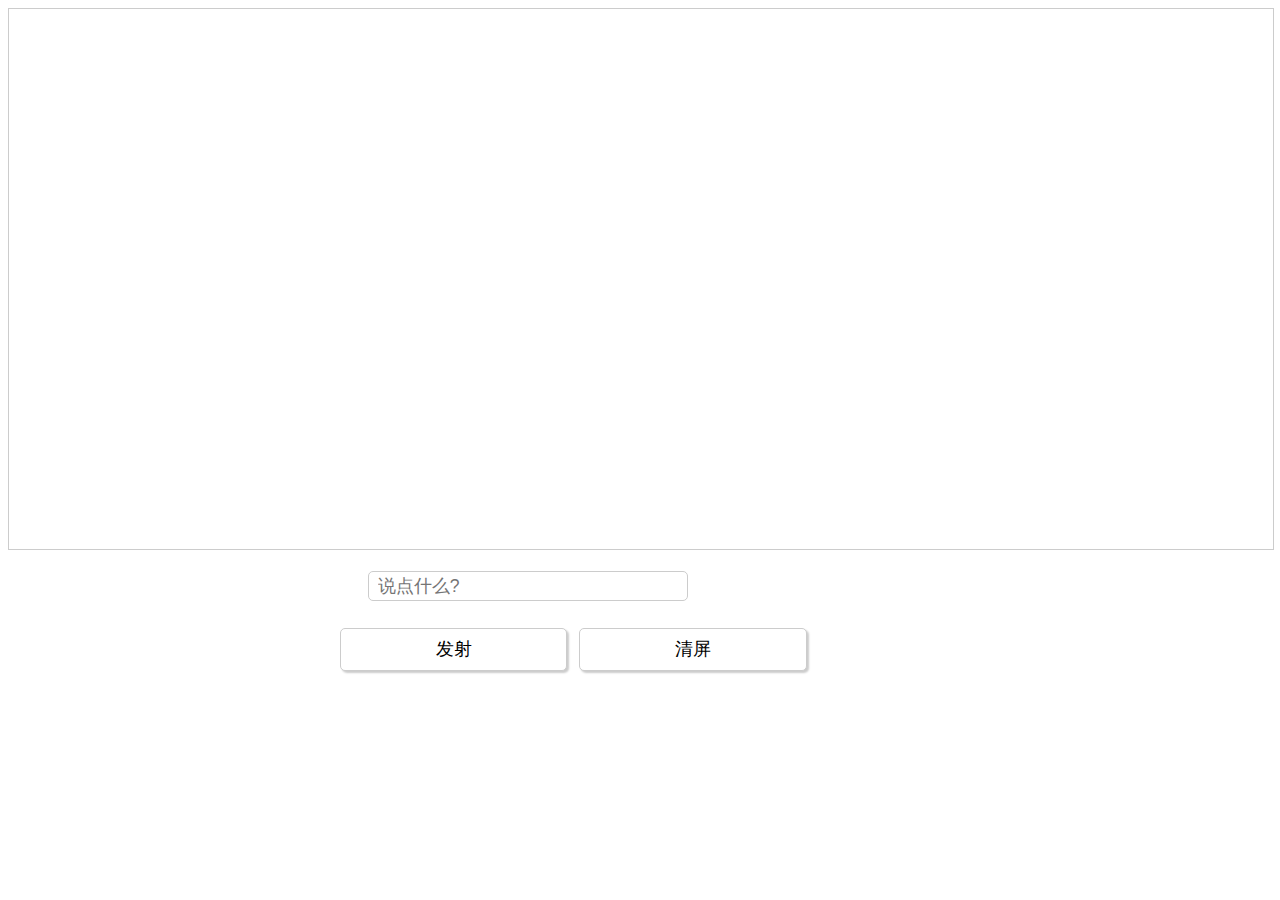
<file: 网站作品/index.html>
﻿<!DOCTYPE html>
<html lang="en">
<head>
<meta charset="UTF-8">
<meta name="viewport" content="width=device-width, initial-scale=1.0">
<meta http-equiv="X-UA-Compatible" content="ie=edge">
<title></title>

<script src='js/wilddog.js'></script>
<script src='js/jquery-1.11.2.min.js'></script>
<script src="js/danmu.js"></script>

<link rel="stylesheet" href="css/barrage.css" />

</head>
<body>

<div id="showWords">
</div>
<div id="input-text">
	<input id="word" placeholder="说点什么?" type="text" style="width:300px;height:90%;margin-left:360px;" />
</div>
<div id="btn">
	<div id="actions" style="margin-left:330px;height:100%;width:100%">
		<button id="addWords" style="float:left;height:90%;width:18%;">发射</button>
		<button id="removeAll" style="float:left;height:90%;width:18%;margin-left:10px;">清屏</button>
	</div>
</div>

<div style="text-align:center;">
</div>
</body>
</html>
</file>
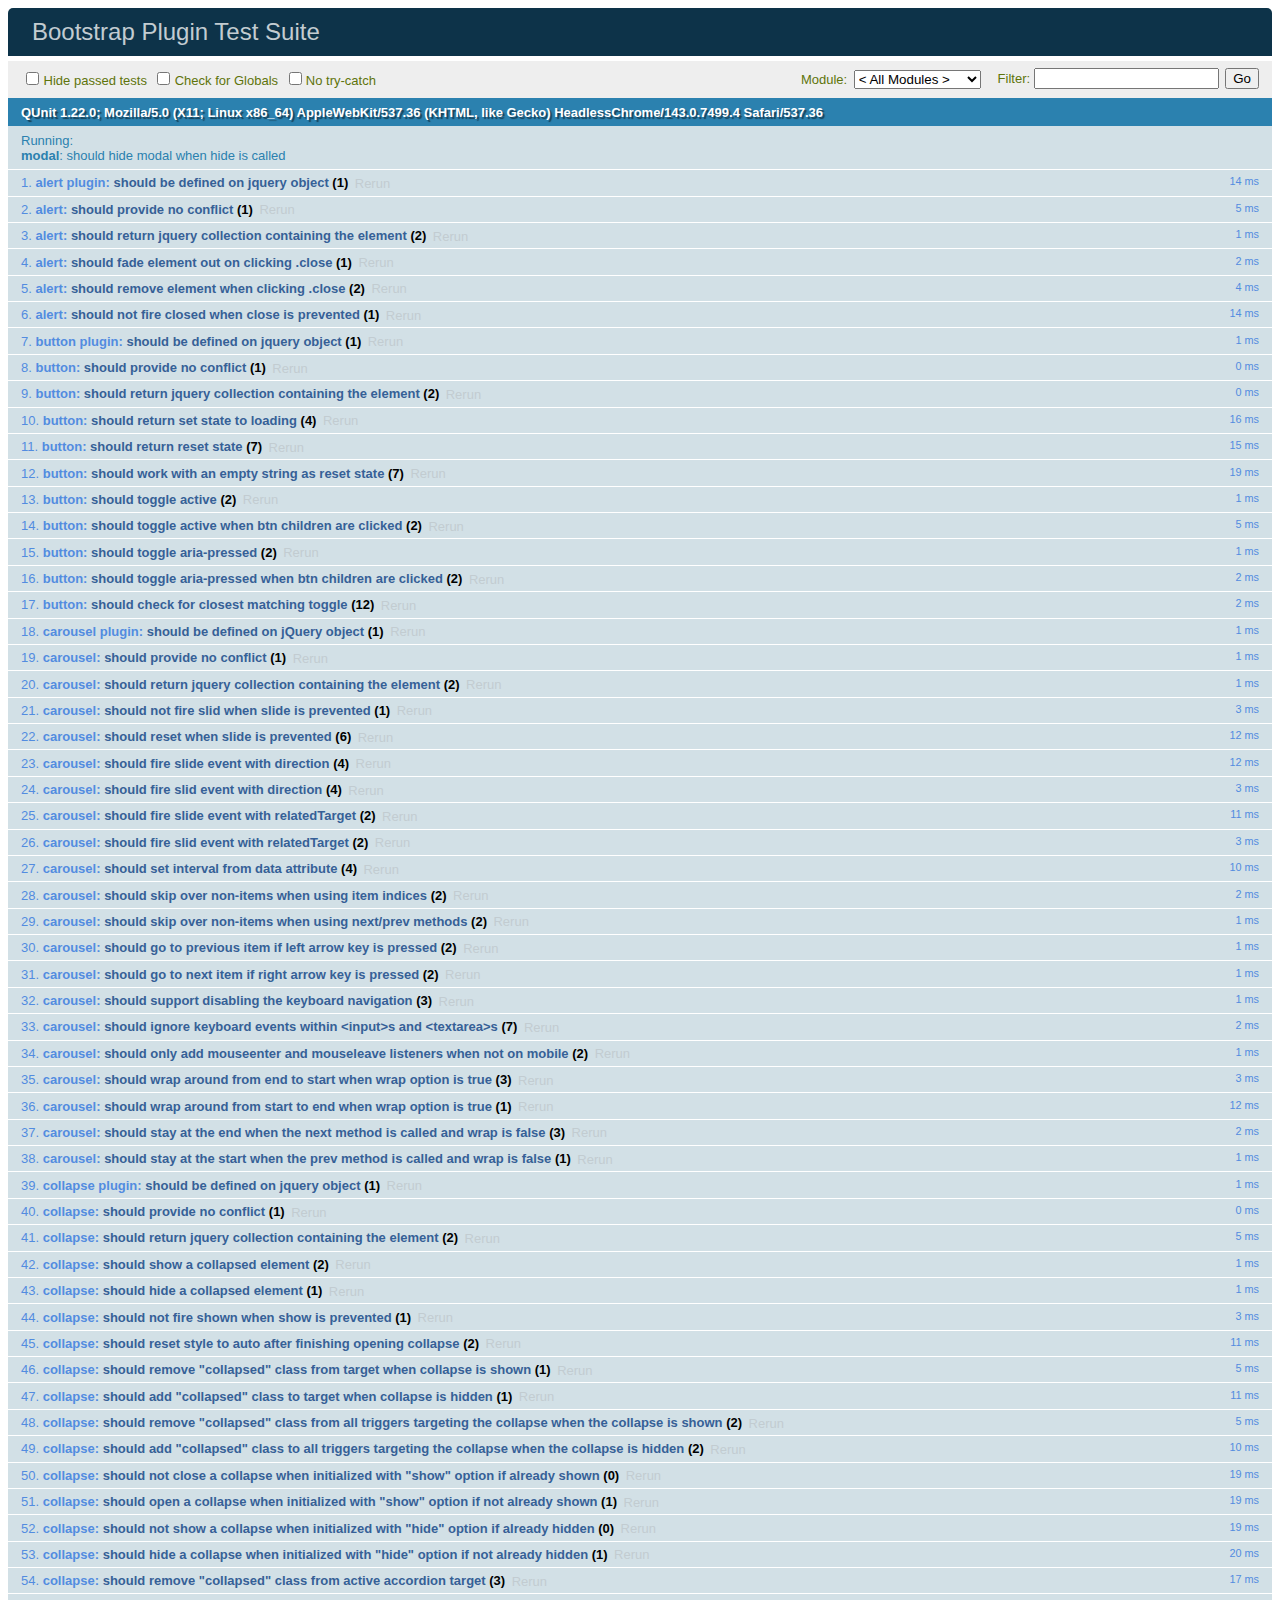
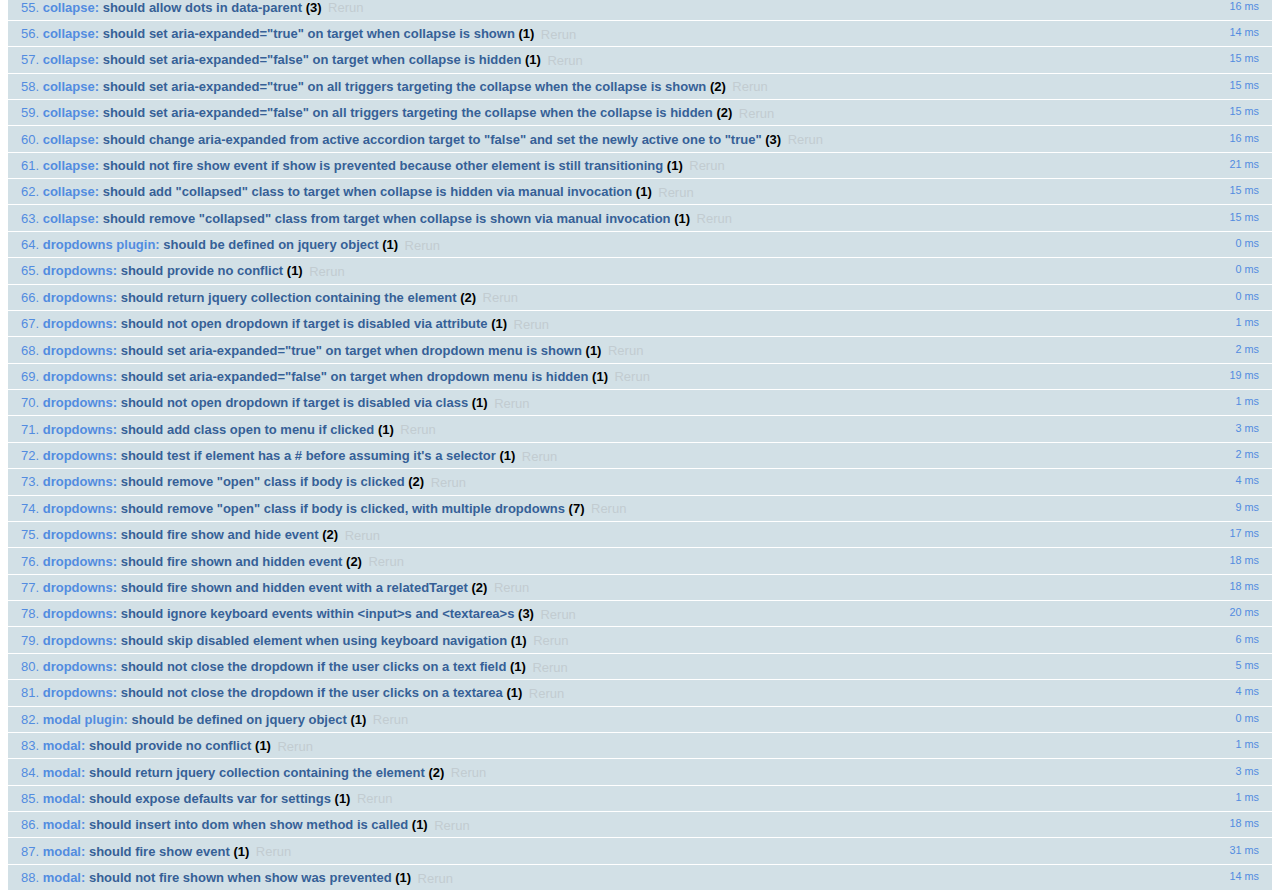
<file: 网站建设期末作品/bootstrap-3.3.7/js/tests/index.html>
<!DOCTYPE html>
<html>
  <head>
    <meta charset="utf-8">
    <title>Bootstrap Plugin Test Suite</title>
    <meta name="viewport" content="width=device-width, initial-scale=1">

    <!-- jQuery -->
    <script src="vendor/jquery.min.js"></script>
    <script>
      // Disable jQuery event aliases to ensure we don't accidentally use any of them
      (function () {
        var eventAliases = [
          'blur',
          'focus',
          'focusin',
          'focusout',
          'load',
          'resize',
          'scroll',
          'unload',
          'click',
          'dblclick',
          'mousedown',
          'mouseup',
          'mousemove',
          'mouseover',
          'mouseout',
          'mouseenter',
          'mouseleave',
          'change',
          'select',
          'submit',
          'keydown',
          'keypress',
          'keyup',
          'error',
          'contextmenu',
          'hover',
          'bind',
          'unbind',
          'delegate',
          'undelegate'
        ]
        for (var i = 0; i < eventAliases.length; i++) {
          var eventAlias = eventAliases[i]
          $.fn[eventAlias] = function () {
            throw new Error('Using the ".' + eventAlias + '()" method is not allowed, so that Bootstrap can be compatible with custom jQuery builds which exclude the "event aliases" module that defines said method. See https://github.com/twbs/bootstrap/blob/master/CONTRIBUTING.md#js')
          }
        }
      })()
    </script>

    <!-- QUnit -->
    <link rel="stylesheet" href="vendor/qunit.css" media="screen">
    <script src="vendor/qunit.js"></script>
    <script>
      // See https://github.com/axemclion/grunt-saucelabs#test-result-details-with-qunit
      var log = []
      // Require assert.expect in each test
      QUnit.config.requireExpects = true
      QUnit.done(function (testResults) {
        var tests = []
        for (var i = 0, len = log.length; i < len; i++) {
          var details = log[i]
          tests.push({
            name: details.name,
            result: details.result,
            expected: details.expected,
            actual: details.actual,
            source: details.source
          })
        }
        testResults.tests = tests

        window.global_test_results = testResults
      })

      QUnit.testStart(function (testDetails) {
        $(window).scrollTop(0)
        QUnit.log(function (details) {
          if (!details.result) {
            details.name = testDetails.name
            log.push(details)
          }
        })
      })

      // Cleanup
      QUnit.testDone(function () {
        $('#qunit-fixture').empty()
        $('#modal-test, .modal-backdrop').remove()
      })

      // Display fixture on-screen on iOS to avoid false positives
      if (/iPhone|iPad|iPod/.test(navigator.userAgent)) {
        QUnit.begin(function() {
          $('#qunit-fixture').css({ top: 0, left: 0 })
        })

        QUnit.done(function () {
          $('#qunit-fixture').css({ top: '', left: '' })
        })
      }

      // Disable deprecated global QUnit method aliases in preparation for QUnit v2
      (function () {
        var methodNames = [
          'async',
          'asyncTest',
          'deepEqual',
          'equal',
          'expect',
          'module',
          'notDeepEqual',
          'notEqual',
          'notPropEqual',
          'notStrictEqual',
          'ok',
          'propEqual',
          'push',
          'start',
          'stop',
          'strictEqual',
          'test',
          'throws'
        ];
        for (var i = 0; i < methodNames.length; i++) {
          var methodName = methodNames[i];
          window[methodName] = undefined;
        }
      })();
    </script>

    <!-- Plugin sources -->
    <script>$.support.transition = false</script>
    <script src="../../js/alert.js"></script>
    <script src="../../js/button.js"></script>
    <script src="../../js/carousel.js"></script>
    <script src="../../js/collapse.js"></script>
    <script src="../../js/dropdown.js"></script>
    <script src="../../js/modal.js"></script>
    <script src="../../js/scrollspy.js"></script>
    <script src="../../js/tab.js"></script>
    <script src="../../js/tooltip.js"></script>
    <script src="../../js/popover.js"></script>
    <script src="../../js/affix.js"></script>

    <!-- Unit tests -->
    <script src="unit/alert.js"></script>
    <script src="unit/button.js"></script>
    <script src="unit/carousel.js"></script>
    <script src="unit/collapse.js"></script>
    <script src="unit/dropdown.js"></script>
    <script src="unit/modal.js"></script>
    <script src="unit/scrollspy.js"></script>
    <script src="unit/tab.js"></script>
    <script src="unit/tooltip.js"></script>
    <script src="unit/popover.js"></script>
    <script src="unit/affix.js"></script>

  </head>
  <body>
    <div id="qunit-container">
      <div id="qunit"></div>
      <div id="qunit-fixture"></div>
    </div>
  </body>
</html>
</file>
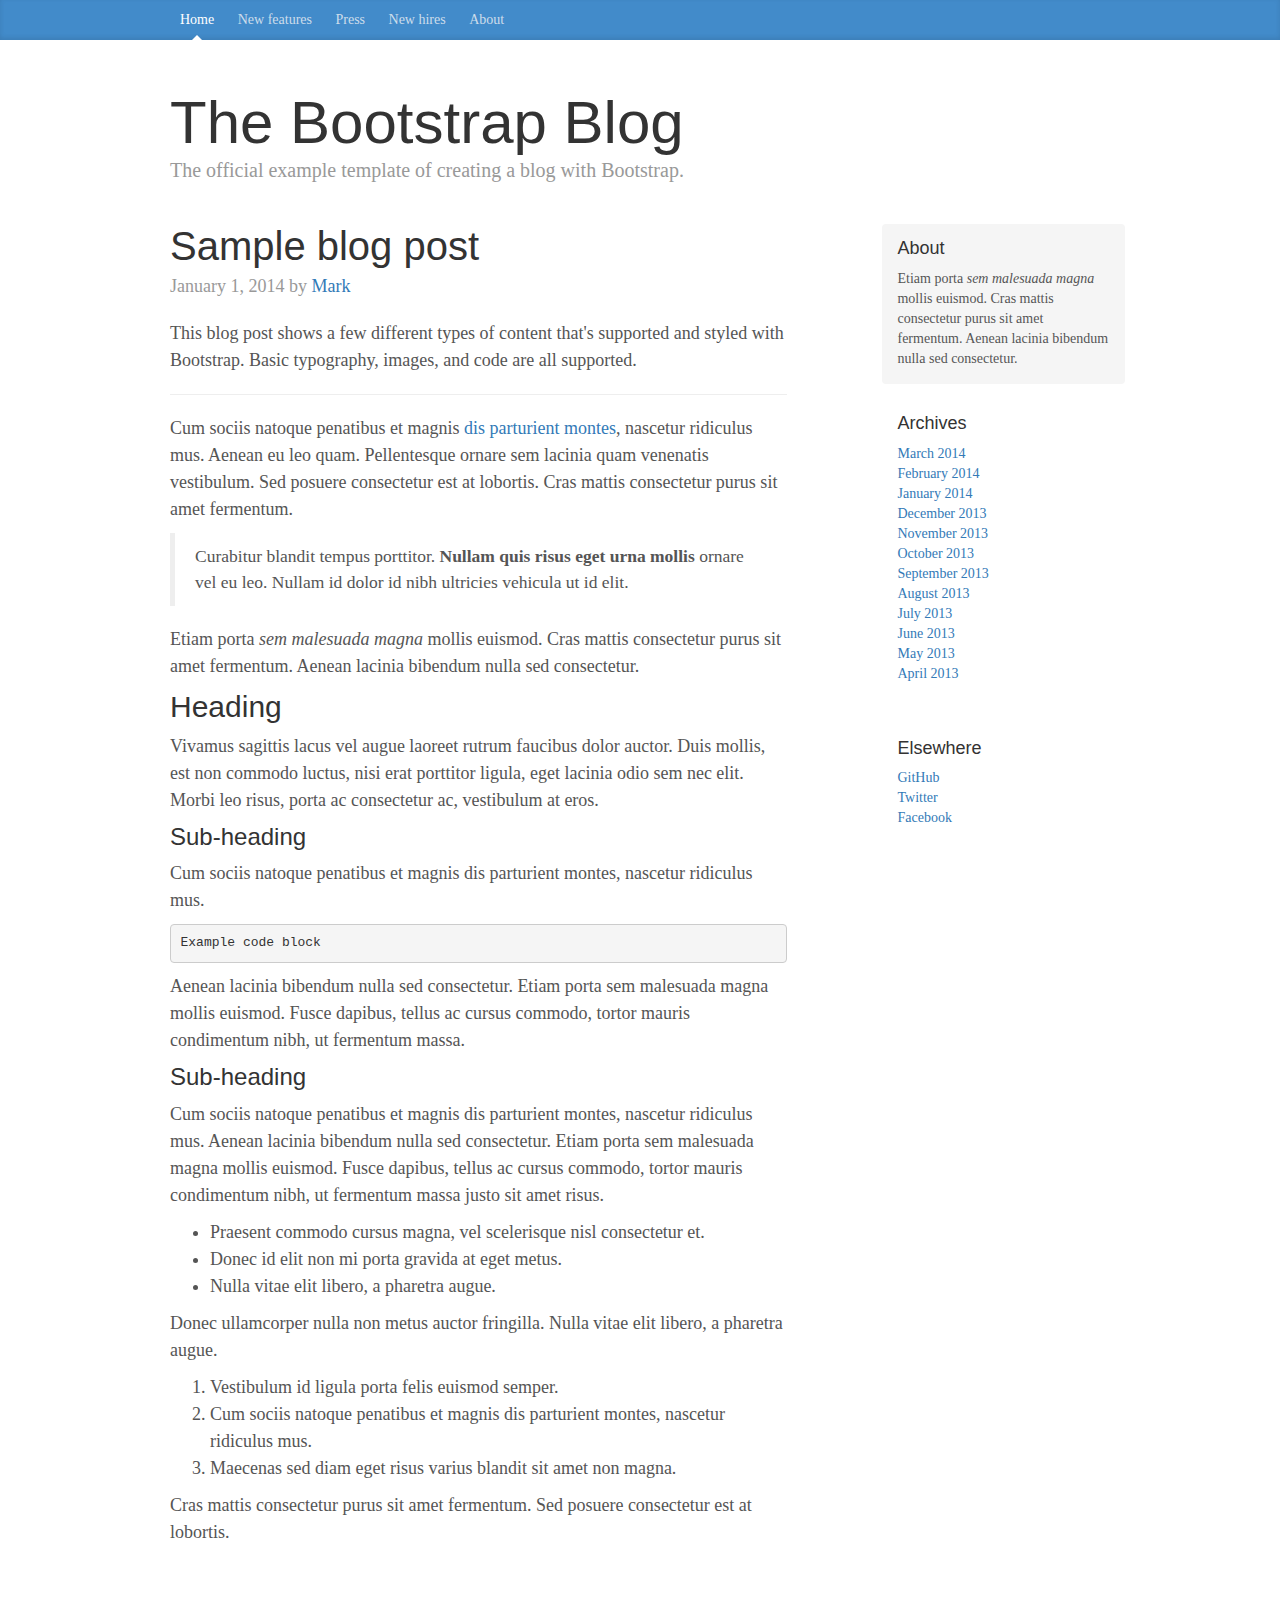
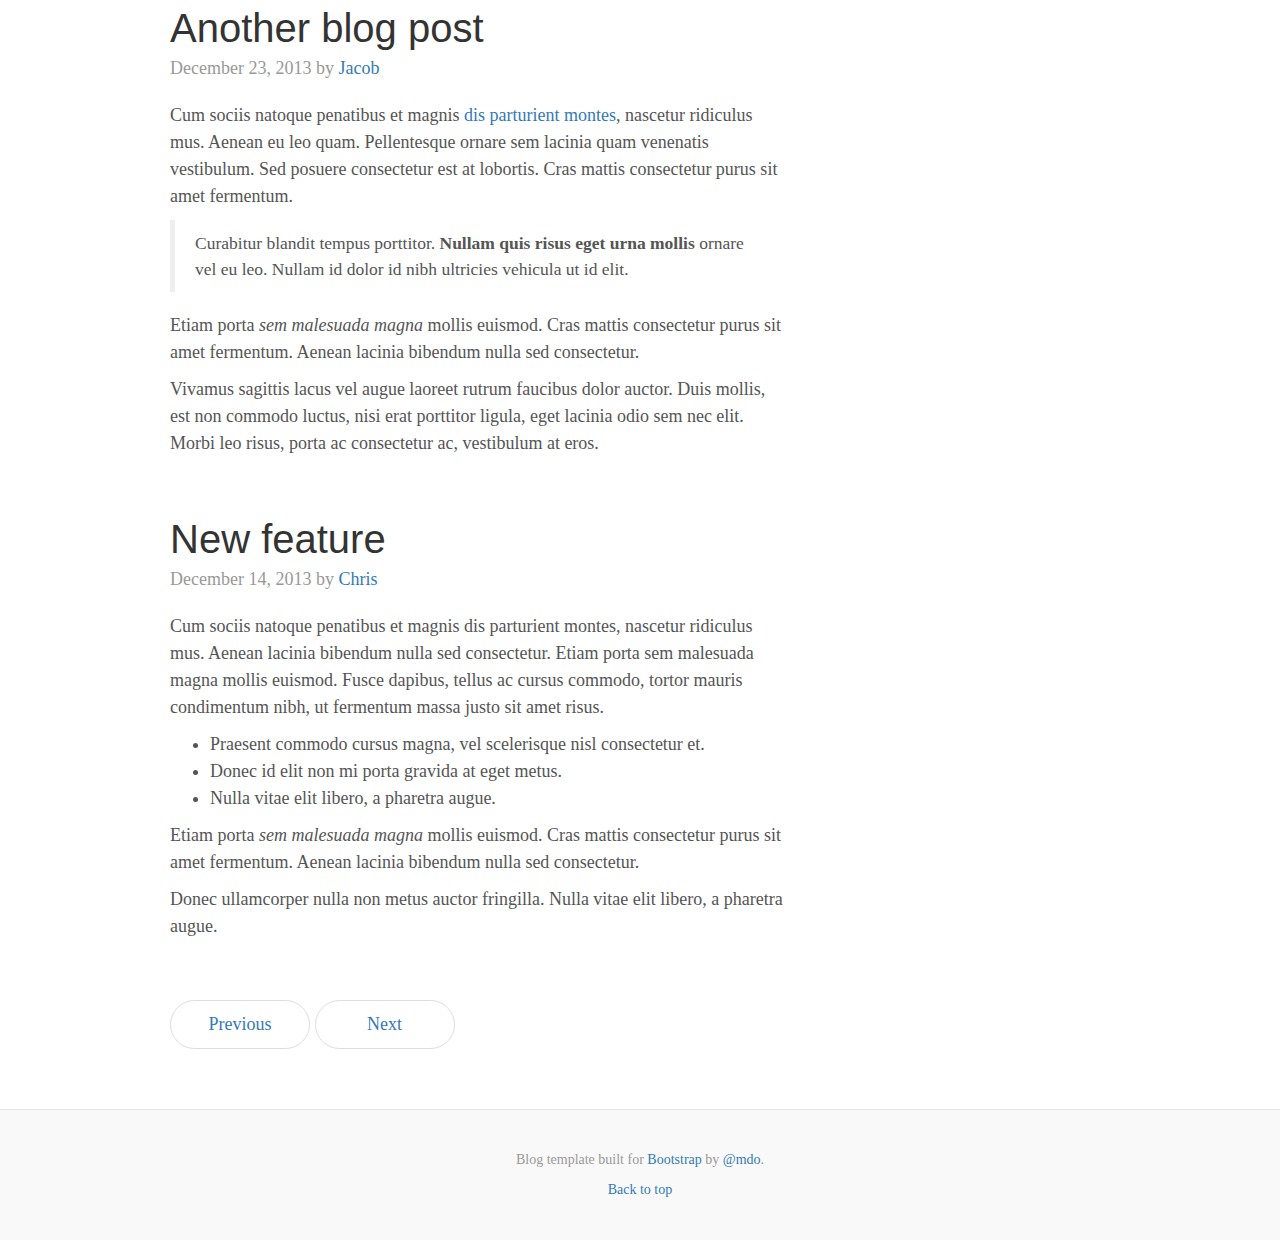
<file: 网站建设期末作品/bootstrap-3.3.7/docs/examples/blog/index.html>
<!DOCTYPE html>
<html lang="en">
  <head>
    <meta charset="utf-8">
    <meta http-equiv="X-UA-Compatible" content="IE=edge">
    <meta name="viewport" content="width=device-width, initial-scale=1">
    <!-- The above 3 meta tags *must* come first in the head; any other head content must come *after* these tags -->
    <meta name="description" content="">
    <meta name="author" content="">
    <link rel="icon" href="../../favicon.ico">

    <title>Blog Template for Bootstrap</title>

    <!-- Bootstrap core CSS -->
    <link href="../../dist/css/bootstrap.min.css" rel="stylesheet">

    <!-- IE10 viewport hack for Surface/desktop Windows 8 bug -->
    <link href="../../assets/css/ie10-viewport-bug-workaround.css" rel="stylesheet">

    <!-- Custom styles for this template -->
    <link href="blog.css" rel="stylesheet">

    <!-- Just for debugging purposes. Don't actually copy these 2 lines! -->
    <!--[if lt IE 9]><script src="../../assets/js/ie8-responsive-file-warning.js"></script><![endif]-->
    <script src="../../assets/js/ie-emulation-modes-warning.js"></script>

    <!-- HTML5 shim and Respond.js for IE8 support of HTML5 elements and media queries -->
    <!--[if lt IE 9]>
      <script src="https://oss.maxcdn.com/html5shiv/3.7.3/html5shiv.min.js"></script>
      <script src="https://oss.maxcdn.com/respond/1.4.2/respond.min.js"></script>
    <![endif]-->
  </head>

  <body>

    <div class="blog-masthead">
      <div class="container">
        <nav class="blog-nav">
          <a class="blog-nav-item active" href="#">Home</a>
          <a class="blog-nav-item" href="#">New features</a>
          <a class="blog-nav-item" href="#">Press</a>
          <a class="blog-nav-item" href="#">New hires</a>
          <a class="blog-nav-item" href="#">About</a>
        </nav>
      </div>
    </div>

    <div class="container">

      <div class="blog-header">
        <h1 class="blog-title">The Bootstrap Blog</h1>
        <p class="lead blog-description">The official example template of creating a blog with Bootstrap.</p>
      </div>

      <div class="row">

        <div class="col-sm-8 blog-main">

          <div class="blog-post">
            <h2 class="blog-post-title">Sample blog post</h2>
            <p class="blog-post-meta">January 1, 2014 by <a href="#">Mark</a></p>

            <p>This blog post shows a few different types of content that's supported and styled with Bootstrap. Basic typography, images, and code are all supported.</p>
            <hr>
            <p>Cum sociis natoque penatibus et magnis <a href="#">dis parturient montes</a>, nascetur ridiculus mus. Aenean eu leo quam. Pellentesque ornare sem lacinia quam venenatis vestibulum. Sed posuere consectetur est at lobortis. Cras mattis consectetur purus sit amet fermentum.</p>
            <blockquote>
              <p>Curabitur blandit tempus porttitor. <strong>Nullam quis risus eget urna mollis</strong> ornare vel eu leo. Nullam id dolor id nibh ultricies vehicula ut id elit.</p>
            </blockquote>
            <p>Etiam porta <em>sem malesuada magna</em> mollis euismod. Cras mattis consectetur purus sit amet fermentum. Aenean lacinia bibendum nulla sed consectetur.</p>
            <h2>Heading</h2>
            <p>Vivamus sagittis lacus vel augue laoreet rutrum faucibus dolor auctor. Duis mollis, est non commodo luctus, nisi erat porttitor ligula, eget lacinia odio sem nec elit. Morbi leo risus, porta ac consectetur ac, vestibulum at eros.</p>
            <h3>Sub-heading</h3>
            <p>Cum sociis natoque penatibus et magnis dis parturient montes, nascetur ridiculus mus.</p>
            <pre><code>Example code block</code></pre>
            <p>Aenean lacinia bibendum nulla sed consectetur. Etiam porta sem malesuada magna mollis euismod. Fusce dapibus, tellus ac cursus commodo, tortor mauris condimentum nibh, ut fermentum massa.</p>
            <h3>Sub-heading</h3>
            <p>Cum sociis natoque penatibus et magnis dis parturient montes, nascetur ridiculus mus. Aenean lacinia bibendum nulla sed consectetur. Etiam porta sem malesuada magna mollis euismod. Fusce dapibus, tellus ac cursus commodo, tortor mauris condimentum nibh, ut fermentum massa justo sit amet risus.</p>
            <ul>
              <li>Praesent commodo cursus magna, vel scelerisque nisl consectetur et.</li>
              <li>Donec id elit non mi porta gravida at eget metus.</li>
              <li>Nulla vitae elit libero, a pharetra augue.</li>
            </ul>
            <p>Donec ullamcorper nulla non metus auctor fringilla. Nulla vitae elit libero, a pharetra augue.</p>
            <ol>
              <li>Vestibulum id ligula porta felis euismod semper.</li>
              <li>Cum sociis natoque penatibus et magnis dis parturient montes, nascetur ridiculus mus.</li>
              <li>Maecenas sed diam eget risus varius blandit sit amet non magna.</li>
            </ol>
            <p>Cras mattis consectetur purus sit amet fermentum. Sed posuere consectetur est at lobortis.</p>
          </div><!-- /.blog-post -->

          <div class="blog-post">
            <h2 class="blog-post-title">Another blog post</h2>
            <p class="blog-post-meta">December 23, 2013 by <a href="#">Jacob</a></p>

            <p>Cum sociis natoque penatibus et magnis <a href="#">dis parturient montes</a>, nascetur ridiculus mus. Aenean eu leo quam. Pellentesque ornare sem lacinia quam venenatis vestibulum. Sed posuere consectetur est at lobortis. Cras mattis consectetur purus sit amet fermentum.</p>
            <blockquote>
              <p>Curabitur blandit tempus porttitor. <strong>Nullam quis risus eget urna mollis</strong> ornare vel eu leo. Nullam id dolor id nibh ultricies vehicula ut id elit.</p>
            </blockquote>
            <p>Etiam porta <em>sem malesuada magna</em> mollis euismod. Cras mattis consectetur purus sit amet fermentum. Aenean lacinia bibendum nulla sed consectetur.</p>
            <p>Vivamus sagittis lacus vel augue laoreet rutrum faucibus dolor auctor. Duis mollis, est non commodo luctus, nisi erat porttitor ligula, eget lacinia odio sem nec elit. Morbi leo risus, porta ac consectetur ac, vestibulum at eros.</p>
          </div><!-- /.blog-post -->

          <div class="blog-post">
            <h2 class="blog-post-title">New feature</h2>
            <p class="blog-post-meta">December 14, 2013 by <a href="#">Chris</a></p>

            <p>Cum sociis natoque penatibus et magnis dis parturient montes, nascetur ridiculus mus. Aenean lacinia bibendum nulla sed consectetur. Etiam porta sem malesuada magna mollis euismod. Fusce dapibus, tellus ac cursus commodo, tortor mauris condimentum nibh, ut fermentum massa justo sit amet risus.</p>
            <ul>
              <li>Praesent commodo cursus magna, vel scelerisque nisl consectetur et.</li>
              <li>Donec id elit non mi porta gravida at eget metus.</li>
              <li>Nulla vitae elit libero, a pharetra augue.</li>
            </ul>
            <p>Etiam porta <em>sem malesuada magna</em> mollis euismod. Cras mattis consectetur purus sit amet fermentum. Aenean lacinia bibendum nulla sed consectetur.</p>
            <p>Donec ullamcorper nulla non metus auctor fringilla. Nulla vitae elit libero, a pharetra augue.</p>
          </div><!-- /.blog-post -->

          <nav>
            <ul class="pager">
              <li><a href="#">Previous</a></li>
              <li><a href="#">Next</a></li>
            </ul>
          </nav>

        </div><!-- /.blog-main -->

        <div class="col-sm-3 col-sm-offset-1 blog-sidebar">
          <div class="sidebar-module sidebar-module-inset">
            <h4>About</h4>
            <p>Etiam porta <em>sem malesuada magna</em> mollis euismod. Cras mattis consectetur purus sit amet fermentum. Aenean lacinia bibendum nulla sed consectetur.</p>
          </div>
          <div class="sidebar-module">
            <h4>Archives</h4>
            <ol class="list-unstyled">
              <li><a href="#">March 2014</a></li>
              <li><a href="#">February 2014</a></li>
              <li><a href="#">January 2014</a></li>
              <li><a href="#">December 2013</a></li>
              <li><a href="#">November 2013</a></li>
              <li><a href="#">October 2013</a></li>
              <li><a href="#">September 2013</a></li>
              <li><a href="#">August 2013</a></li>
              <li><a href="#">July 2013</a></li>
              <li><a href="#">June 2013</a></li>
              <li><a href="#">May 2013</a></li>
              <li><a href="#">April 2013</a></li>
            </ol>
          </div>
          <div class="sidebar-module">
            <h4>Elsewhere</h4>
            <ol class="list-unstyled">
              <li><a href="#">GitHub</a></li>
              <li><a href="#">Twitter</a></li>
              <li><a href="#">Facebook</a></li>
            </ol>
          </div>
        </div><!-- /.blog-sidebar -->

      </div><!-- /.row -->

    </div><!-- /.container -->

    <footer class="blog-footer">
      <p>Blog template built for <a href="http://getbootstrap.com">Bootstrap</a> by <a href="https://twitter.com/mdo">@mdo</a>.</p>
      <p>
        <a href="#">Back to top</a>
      </p>
    </footer>


    <!-- Bootstrap core JavaScript
    ================================================== -->
    <!-- Placed at the end of the document so the pages load faster -->
    <script src="https://ajax.googleapis.com/ajax/libs/jquery/1.12.4/jquery.min.js"></script>
    <script>window.jQuery || document.write('<script src="../../assets/js/vendor/jquery.min.js"><\/script>')</script>
    <script src="../../dist/js/bootstrap.min.js"></script>
    <!-- IE10 viewport hack for Surface/desktop Windows 8 bug -->
    <script src="../../assets/js/ie10-viewport-bug-workaround.js"></script>
  </body>
</html>
</file>
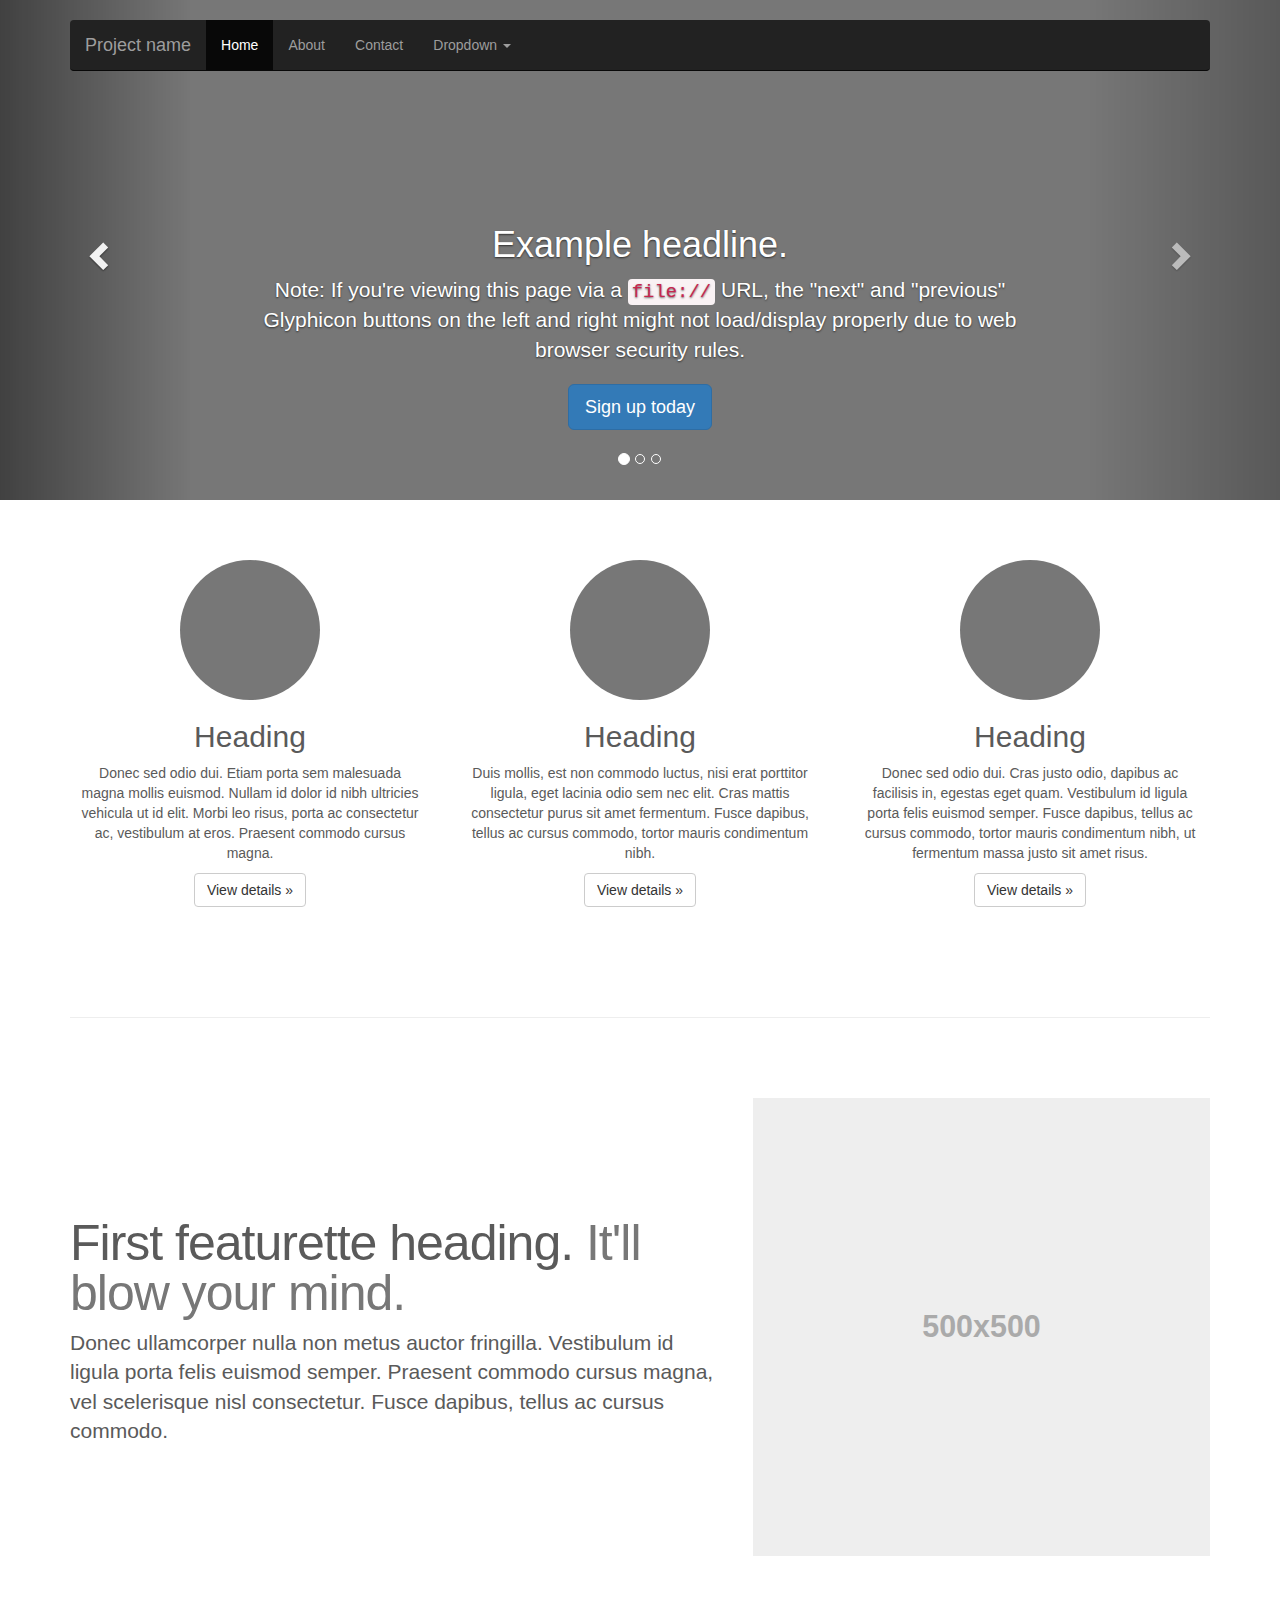
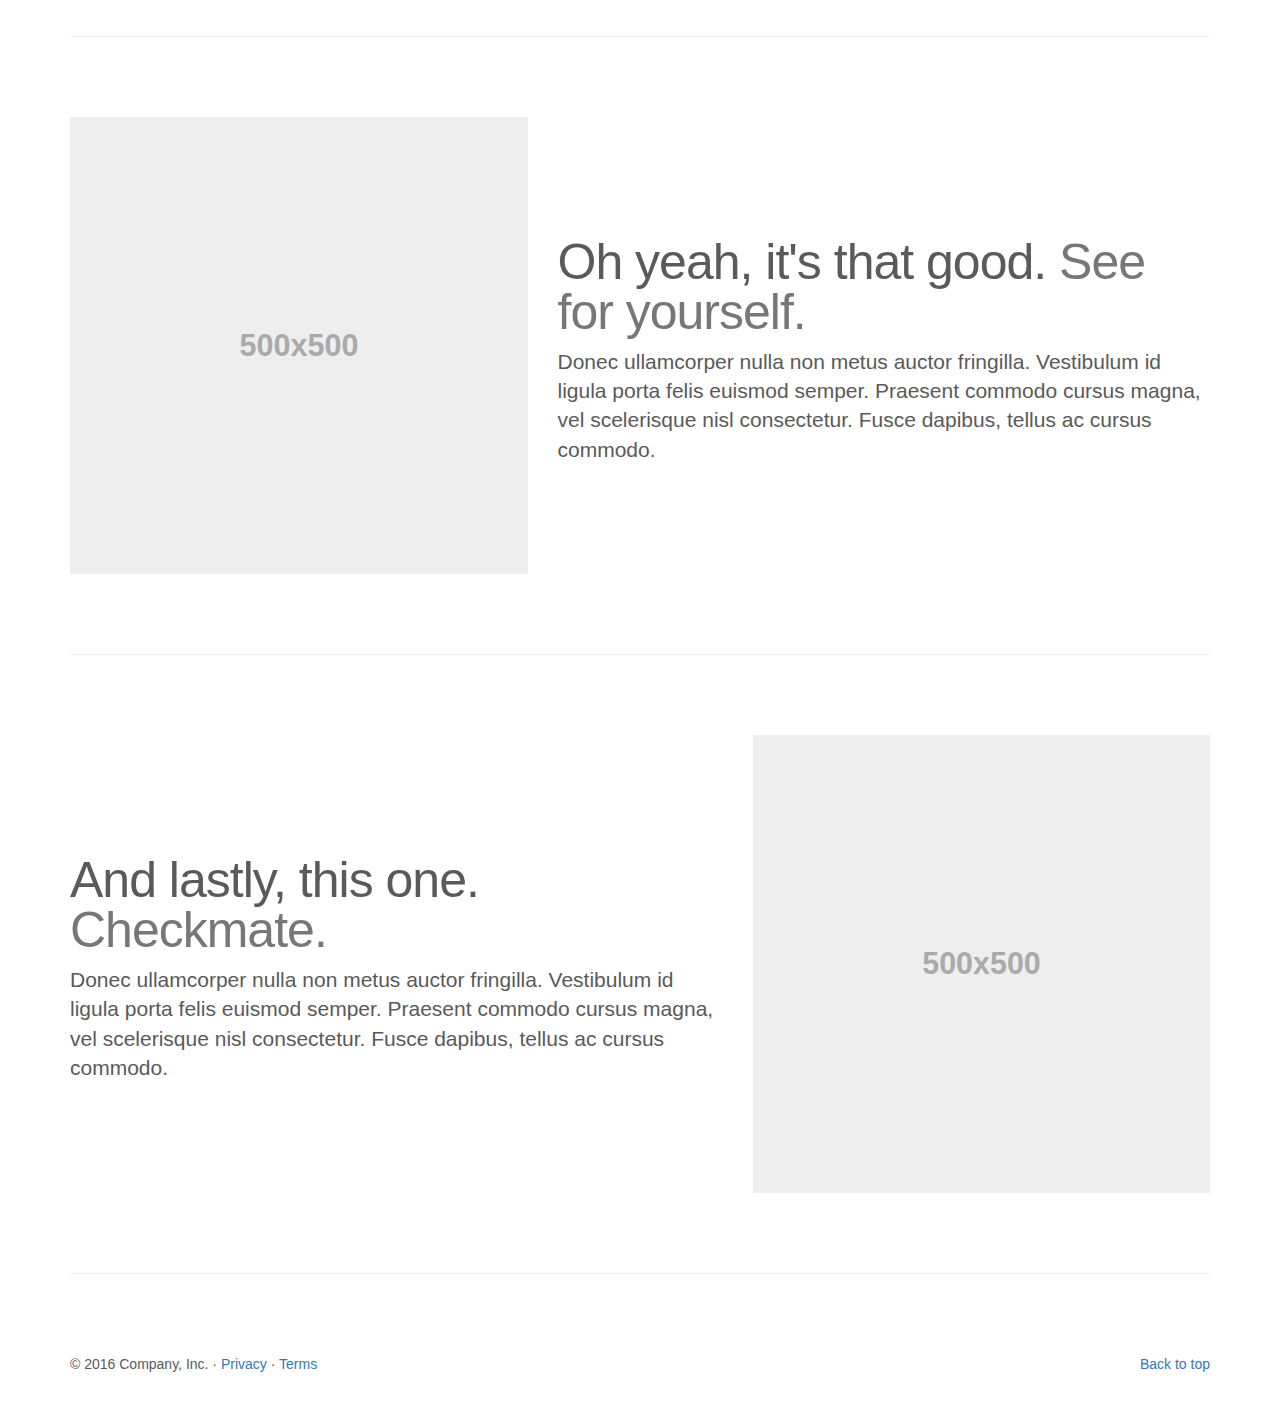
<file: 网站建设期末作品/bootstrap-3.3.7/docs/examples/carousel/index.html>
<!DOCTYPE html>
<html lang="en">
  <head>
    <meta charset="utf-8">
    <meta http-equiv="X-UA-Compatible" content="IE=edge">
    <meta name="viewport" content="width=device-width, initial-scale=1">
    <!-- The above 3 meta tags *must* come first in the head; any other head content must come *after* these tags -->
    <meta name="description" content="">
    <meta name="author" content="">
    <link rel="icon" href="../../favicon.ico">

    <title>Carousel Template for Bootstrap</title>

    <!-- Bootstrap core CSS -->
    <link href="../../dist/css/bootstrap.min.css" rel="stylesheet">

    <!-- IE10 viewport hack for Surface/desktop Windows 8 bug -->
    <link href="../../assets/css/ie10-viewport-bug-workaround.css" rel="stylesheet">

    <!-- Just for debugging purposes. Don't actually copy these 2 lines! -->
    <!--[if lt IE 9]><script src="../../assets/js/ie8-responsive-file-warning.js"></script><![endif]-->
    <script src="../../assets/js/ie-emulation-modes-warning.js"></script>

    <!-- HTML5 shim and Respond.js for IE8 support of HTML5 elements and media queries -->
    <!--[if lt IE 9]>
      <script src="https://oss.maxcdn.com/html5shiv/3.7.3/html5shiv.min.js"></script>
      <script src="https://oss.maxcdn.com/respond/1.4.2/respond.min.js"></script>
    <![endif]-->

    <!-- Custom styles for this template -->
    <link href="carousel.css" rel="stylesheet">
  </head>
<!-- NAVBAR
================================================== -->
  <body>
    <div class="navbar-wrapper">
      <div class="container">

        <nav class="navbar navbar-inverse navbar-static-top">
          <div class="container">
            <div class="navbar-header">
              <button type="button" class="navbar-toggle collapsed" data-toggle="collapse" data-target="#navbar" aria-expanded="false" aria-controls="navbar">
                <span class="sr-only">Toggle navigation</span>
                <span class="icon-bar"></span>
                <span class="icon-bar"></span>
                <span class="icon-bar"></span>
              </button>
              <a class="navbar-brand" href="#">Project name</a>
            </div>
            <div id="navbar" class="navbar-collapse collapse">
              <ul class="nav navbar-nav">
                <li class="active"><a href="#">Home</a></li>
                <li><a href="#about">About</a></li>
                <li><a href="#contact">Contact</a></li>
                <li class="dropdown">
                  <a href="#" class="dropdown-toggle" data-toggle="dropdown" role="button" aria-haspopup="true" aria-expanded="false">Dropdown <span class="caret"></span></a>
                  <ul class="dropdown-menu">
                    <li><a href="#">Action</a></li>
                    <li><a href="#">Another action</a></li>
                    <li><a href="#">Something else here</a></li>
                    <li role="separator" class="divider"></li>
                    <li class="dropdown-header">Nav header</li>
                    <li><a href="#">Separated link</a></li>
                    <li><a href="#">One more separated link</a></li>
                  </ul>
                </li>
              </ul>
            </div>
          </div>
        </nav>

      </div>
    </div>


    <!-- Carousel
    ================================================== -->
    <div id="myCarousel" class="carousel slide" data-ride="carousel">
      <!-- Indicators -->
      <ol class="carousel-indicators">
        <li data-target="#myCarousel" data-slide-to="0" class="active"></li>
        <li data-target="#myCarousel" data-slide-to="1"></li>
        <li data-target="#myCarousel" data-slide-to="2"></li>
      </ol>
      <div class="carousel-inner" role="listbox">
        <div class="item active">
          <img class="first-slide" src="[data-uri]" alt="First slide">
          <div class="container">
            <div class="carousel-caption">
              <h1>Example headline.</h1>
              <p>Note: If you're viewing this page via a <code>file://</code> URL, the "next" and "previous" Glyphicon buttons on the left and right might not load/display properly due to web browser security rules.</p>
              <p><a class="btn btn-lg btn-primary" href="#" role="button">Sign up today</a></p>
            </div>
          </div>
        </div>
        <div class="item">
          <img class="second-slide" src="[data-uri]" alt="Second slide">
          <div class="container">
            <div class="carousel-caption">
              <h1>Another example headline.</h1>
              <p>Cras justo odio, dapibus ac facilisis in, egestas eget quam. Donec id elit non mi porta gravida at eget metus. Nullam id dolor id nibh ultricies vehicula ut id elit.</p>
              <p><a class="btn btn-lg btn-primary" href="#" role="button">Learn more</a></p>
            </div>
          </div>
        </div>
        <div class="item">
          <img class="third-slide" src="[data-uri]" alt="Third slide">
          <div class="container">
            <div class="carousel-caption">
              <h1>One more for good measure.</h1>
              <p>Cras justo odio, dapibus ac facilisis in, egestas eget quam. Donec id elit non mi porta gravida at eget metus. Nullam id dolor id nibh ultricies vehicula ut id elit.</p>
              <p><a class="btn btn-lg btn-primary" href="#" role="button">Browse gallery</a></p>
            </div>
          </div>
        </div>
      </div>
      <a class="left carousel-control" href="#myCarousel" role="button" data-slide="prev">
        <span class="glyphicon glyphicon-chevron-left" aria-hidden="true"></span>
        <span class="sr-only">Previous</span>
      </a>
      <a class="right carousel-control" href="#myCarousel" role="button" data-slide="next">
        <span class="glyphicon glyphicon-chevron-right" aria-hidden="true"></span>
        <span class="sr-only">Next</span>
      </a>
    </div><!-- /.carousel -->


    <!-- Marketing messaging and featurettes
    ================================================== -->
    <!-- Wrap the rest of the page in another container to center all the content. -->

    <div class="container marketing">

      <!-- Three columns of text below the carousel -->
      <div class="row">
        <div class="col-lg-4">
          <img class="img-circle" src="[data-uri]" alt="Generic placeholder image" width="140" height="140">
          <h2>Heading</h2>
          <p>Donec sed odio dui. Etiam porta sem malesuada magna mollis euismod. Nullam id dolor id nibh ultricies vehicula ut id elit. Morbi leo risus, porta ac consectetur ac, vestibulum at eros. Praesent commodo cursus magna.</p>
          <p><a class="btn btn-default" href="#" role="button">View details &raquo;</a></p>
        </div><!-- /.col-lg-4 -->
        <div class="col-lg-4">
          <img class="img-circle" src="[data-uri]" alt="Generic placeholder image" width="140" height="140">
          <h2>Heading</h2>
          <p>Duis mollis, est non commodo luctus, nisi erat porttitor ligula, eget lacinia odio sem nec elit. Cras mattis consectetur purus sit amet fermentum. Fusce dapibus, tellus ac cursus commodo, tortor mauris condimentum nibh.</p>
          <p><a class="btn btn-default" href="#" role="button">View details &raquo;</a></p>
        </div><!-- /.col-lg-4 -->
        <div class="col-lg-4">
          <img class="img-circle" src="[data-uri]" alt="Generic placeholder image" width="140" height="140">
          <h2>Heading</h2>
          <p>Donec sed odio dui. Cras justo odio, dapibus ac facilisis in, egestas eget quam. Vestibulum id ligula porta felis euismod semper. Fusce dapibus, tellus ac cursus commodo, tortor mauris condimentum nibh, ut fermentum massa justo sit amet risus.</p>
          <p><a class="btn btn-default" href="#" role="button">View details &raquo;</a></p>
        </div><!-- /.col-lg-4 -->
      </div><!-- /.row -->


      <!-- START THE FEATURETTES -->

      <hr class="featurette-divider">

      <div class="row featurette">
        <div class="col-md-7">
          <h2 class="featurette-heading">First featurette heading. <span class="text-muted">It'll blow your mind.</span></h2>
          <p class="lead">Donec ullamcorper nulla non metus auctor fringilla. Vestibulum id ligula porta felis euismod semper. Praesent commodo cursus magna, vel scelerisque nisl consectetur. Fusce dapibus, tellus ac cursus commodo.</p>
        </div>
        <div class="col-md-5">
          <img class="featurette-image img-responsive center-block" data-src="holder.js/500x500/auto" alt="Generic placeholder image">
        </div>
      </div>

      <hr class="featurette-divider">

      <div class="row featurette">
        <div class="col-md-7 col-md-push-5">
          <h2 class="featurette-heading">Oh yeah, it's that good. <span class="text-muted">See for yourself.</span></h2>
          <p class="lead">Donec ullamcorper nulla non metus auctor fringilla. Vestibulum id ligula porta felis euismod semper. Praesent commodo cursus magna, vel scelerisque nisl consectetur. Fusce dapibus, tellus ac cursus commodo.</p>
        </div>
        <div class="col-md-5 col-md-pull-7">
          <img class="featurette-image img-responsive center-block" data-src="holder.js/500x500/auto" alt="Generic placeholder image">
        </div>
      </div>

      <hr class="featurette-divider">

      <div class="row featurette">
        <div class="col-md-7">
          <h2 class="featurette-heading">And lastly, this one. <span class="text-muted">Checkmate.</span></h2>
          <p class="lead">Donec ullamcorper nulla non metus auctor fringilla. Vestibulum id ligula porta felis euismod semper. Praesent commodo cursus magna, vel scelerisque nisl consectetur. Fusce dapibus, tellus ac cursus commodo.</p>
        </div>
        <div class="col-md-5">
          <img class="featurette-image img-responsive center-block" data-src="holder.js/500x500/auto" alt="Generic placeholder image">
        </div>
      </div>

      <hr class="featurette-divider">

      <!-- /END THE FEATURETTES -->


      <!-- FOOTER -->
      <footer>
        <p class="pull-right"><a href="#">Back to top</a></p>
        <p>&copy; 2016 Company, Inc. &middot; <a href="#">Privacy</a> &middot; <a href="#">Terms</a></p>
      </footer>

    </div><!-- /.container -->


    <!-- Bootstrap core JavaScript
    ================================================== -->
    <!-- Placed at the end of the document so the pages load faster -->
    <script src="https://ajax.googleapis.com/ajax/libs/jquery/1.12.4/jquery.min.js"></script>
    <script>window.jQuery || document.write('<script src="../../assets/js/vendor/jquery.min.js"><\/script>')</script>
    <script src="../../dist/js/bootstrap.min.js"></script>
    <!-- Just to make our placeholder images work. Don't actually copy the next line! -->
    <script src="../../assets/js/vendor/holder.min.js"></script>
    <!-- IE10 viewport hack for Surface/desktop Windows 8 bug -->
    <script src="../../assets/js/ie10-viewport-bug-workaround.js"></script>
  </body>
</html>
</file>
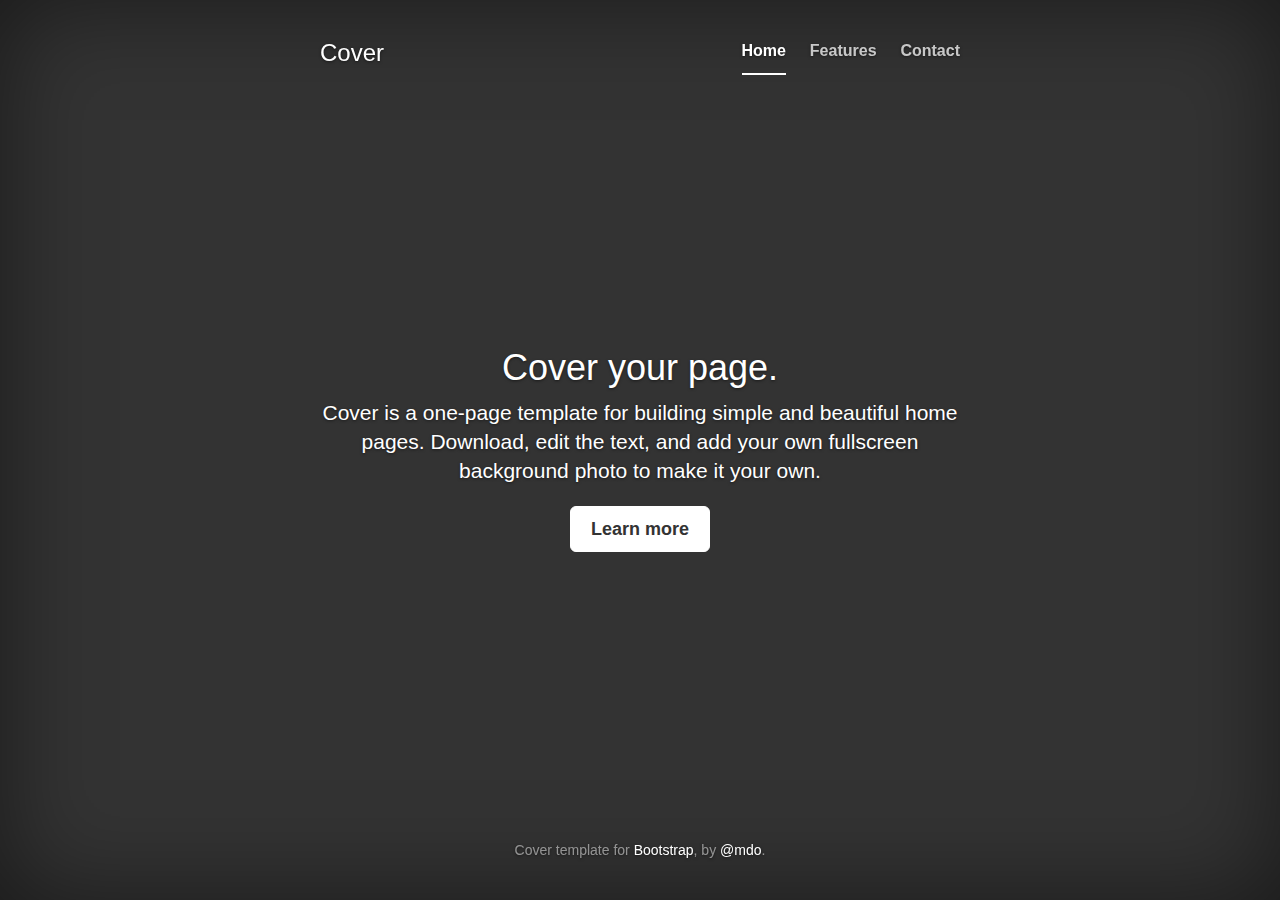
<file: 网站建设期末作品/bootstrap-3.3.7/docs/examples/cover/index.html>
<!DOCTYPE html>
<html lang="en">
  <head>
    <meta charset="utf-8">
    <meta http-equiv="X-UA-Compatible" content="IE=edge">
    <meta name="viewport" content="width=device-width, initial-scale=1">
    <!-- The above 3 meta tags *must* come first in the head; any other head content must come *after* these tags -->
    <meta name="description" content="">
    <meta name="author" content="">
    <link rel="icon" href="../../favicon.ico">

    <title>Cover Template for Bootstrap</title>

    <!-- Bootstrap core CSS -->
    <link href="../../dist/css/bootstrap.min.css" rel="stylesheet">

    <!-- IE10 viewport hack for Surface/desktop Windows 8 bug -->
    <link href="../../assets/css/ie10-viewport-bug-workaround.css" rel="stylesheet">

    <!-- Custom styles for this template -->
    <link href="cover.css" rel="stylesheet">

    <!-- Just for debugging purposes. Don't actually copy these 2 lines! -->
    <!--[if lt IE 9]><script src="../../assets/js/ie8-responsive-file-warning.js"></script><![endif]-->
    <script src="../../assets/js/ie-emulation-modes-warning.js"></script>

    <!-- HTML5 shim and Respond.js for IE8 support of HTML5 elements and media queries -->
    <!--[if lt IE 9]>
      <script src="https://oss.maxcdn.com/html5shiv/3.7.3/html5shiv.min.js"></script>
      <script src="https://oss.maxcdn.com/respond/1.4.2/respond.min.js"></script>
    <![endif]-->
  </head>

  <body>

    <div class="site-wrapper">

      <div class="site-wrapper-inner">

        <div class="cover-container">

          <div class="masthead clearfix">
            <div class="inner">
              <h3 class="masthead-brand">Cover</h3>
              <nav>
                <ul class="nav masthead-nav">
                  <li class="active"><a href="#">Home</a></li>
                  <li><a href="#">Features</a></li>
                  <li><a href="#">Contact</a></li>
                </ul>
              </nav>
            </div>
          </div>

          <div class="inner cover">
            <h1 class="cover-heading">Cover your page.</h1>
            <p class="lead">Cover is a one-page template for building simple and beautiful home pages. Download, edit the text, and add your own fullscreen background photo to make it your own.</p>
            <p class="lead">
              <a href="#" class="btn btn-lg btn-default">Learn more</a>
            </p>
          </div>

          <div class="mastfoot">
            <div class="inner">
              <p>Cover template for <a href="http://getbootstrap.com">Bootstrap</a>, by <a href="https://twitter.com/mdo">@mdo</a>.</p>
            </div>
          </div>

        </div>

      </div>

    </div>

    <!-- Bootstrap core JavaScript
    ================================================== -->
    <!-- Placed at the end of the document so the pages load faster -->
    <script src="https://ajax.googleapis.com/ajax/libs/jquery/1.12.4/jquery.min.js"></script>
    <script>window.jQuery || document.write('<script src="../../assets/js/vendor/jquery.min.js"><\/script>')</script>
    <script src="../../dist/js/bootstrap.min.js"></script>
    <!-- IE10 viewport hack for Surface/desktop Windows 8 bug -->
    <script src="../../assets/js/ie10-viewport-bug-workaround.js"></script>
  </body>
</html>
</file>
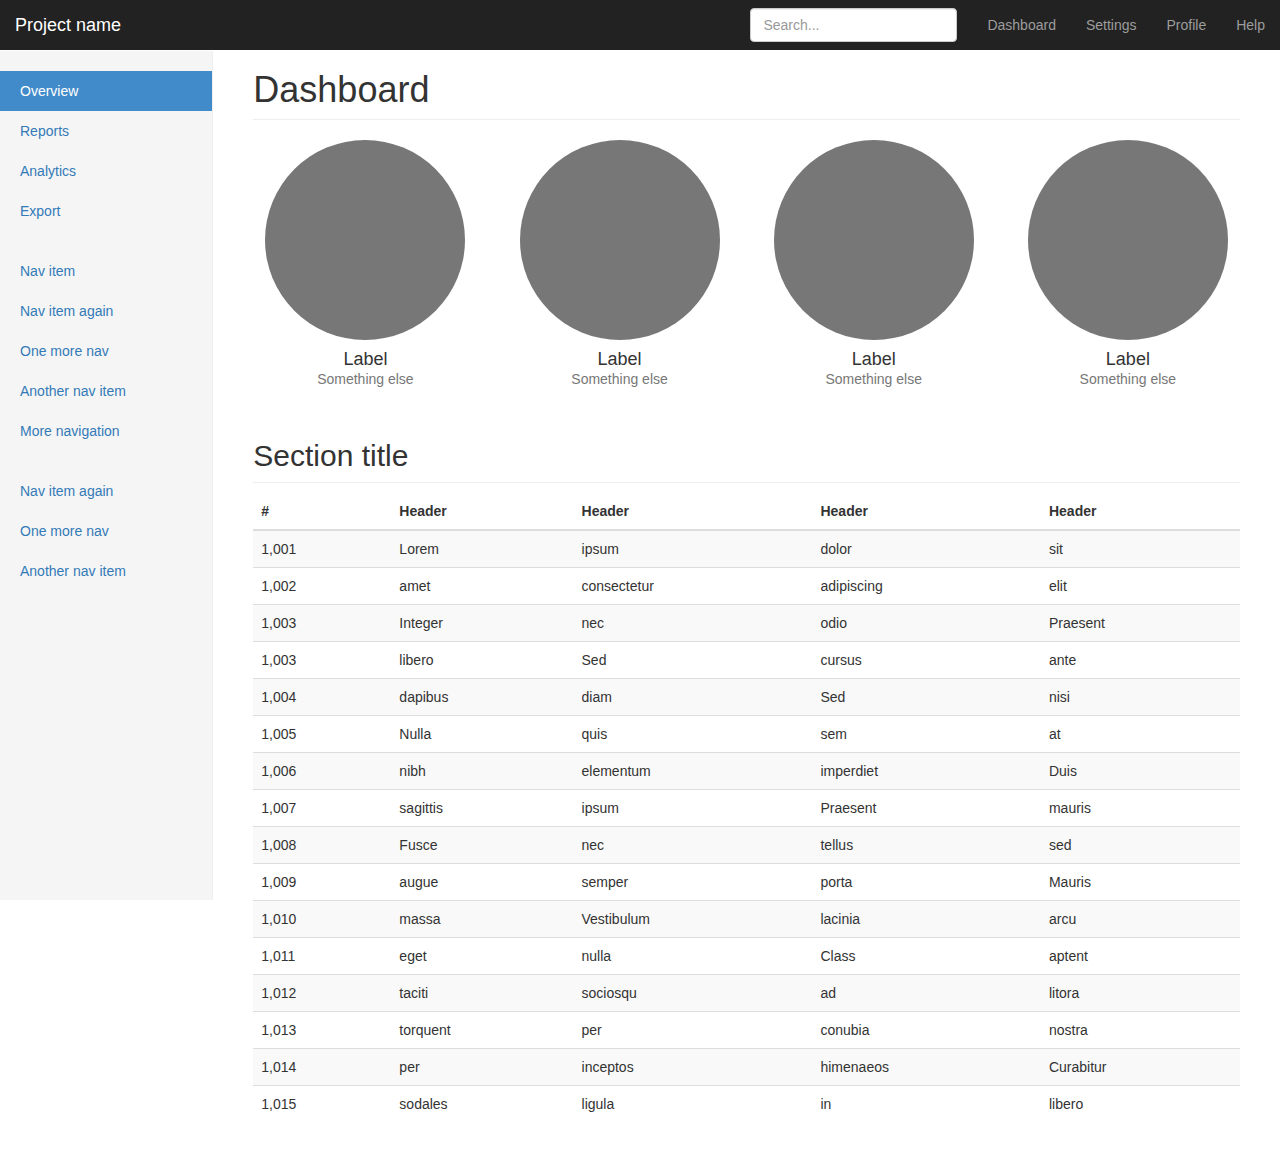
<file: 网站建设期末作品/bootstrap-3.3.7/docs/examples/dashboard/index.html>
<!DOCTYPE html>
<html lang="en">
  <head>
    <meta charset="utf-8">
    <meta http-equiv="X-UA-Compatible" content="IE=edge">
    <meta name="viewport" content="width=device-width, initial-scale=1">
    <!-- The above 3 meta tags *must* come first in the head; any other head content must come *after* these tags -->
    <meta name="description" content="">
    <meta name="author" content="">
    <link rel="icon" href="../../favicon.ico">

    <title>Dashboard Template for Bootstrap</title>

    <!-- Bootstrap core CSS -->
    <link href="../../dist/css/bootstrap.min.css" rel="stylesheet">

    <!-- IE10 viewport hack for Surface/desktop Windows 8 bug -->
    <link href="../../assets/css/ie10-viewport-bug-workaround.css" rel="stylesheet">

    <!-- Custom styles for this template -->
    <link href="dashboard.css" rel="stylesheet">

    <!-- Just for debugging purposes. Don't actually copy these 2 lines! -->
    <!--[if lt IE 9]><script src="../../assets/js/ie8-responsive-file-warning.js"></script><![endif]-->
    <script src="../../assets/js/ie-emulation-modes-warning.js"></script>

    <!-- HTML5 shim and Respond.js for IE8 support of HTML5 elements and media queries -->
    <!--[if lt IE 9]>
      <script src="https://oss.maxcdn.com/html5shiv/3.7.3/html5shiv.min.js"></script>
      <script src="https://oss.maxcdn.com/respond/1.4.2/respond.min.js"></script>
    <![endif]-->
  </head>

  <body>

    <nav class="navbar navbar-inverse navbar-fixed-top">
      <div class="container-fluid">
        <div class="navbar-header">
          <button type="button" class="navbar-toggle collapsed" data-toggle="collapse" data-target="#navbar" aria-expanded="false" aria-controls="navbar">
            <span class="sr-only">Toggle navigation</span>
            <span class="icon-bar"></span>
            <span class="icon-bar"></span>
            <span class="icon-bar"></span>
          </button>
          <a class="navbar-brand" href="#">Project name</a>
        </div>
        <div id="navbar" class="navbar-collapse collapse">
          <ul class="nav navbar-nav navbar-right">
            <li><a href="#">Dashboard</a></li>
            <li><a href="#">Settings</a></li>
            <li><a href="#">Profile</a></li>
            <li><a href="#">Help</a></li>
          </ul>
          <form class="navbar-form navbar-right">
            <input type="text" class="form-control" placeholder="Search...">
          </form>
        </div>
      </div>
    </nav>

    <div class="container-fluid">
      <div class="row">
        <div class="col-sm-3 col-md-2 sidebar">
          <ul class="nav nav-sidebar">
            <li class="active"><a href="#">Overview <span class="sr-only">(current)</span></a></li>
            <li><a href="#">Reports</a></li>
            <li><a href="#">Analytics</a></li>
            <li><a href="#">Export</a></li>
          </ul>
          <ul class="nav nav-sidebar">
            <li><a href="">Nav item</a></li>
            <li><a href="">Nav item again</a></li>
            <li><a href="">One more nav</a></li>
            <li><a href="">Another nav item</a></li>
            <li><a href="">More navigation</a></li>
          </ul>
          <ul class="nav nav-sidebar">
            <li><a href="">Nav item again</a></li>
            <li><a href="">One more nav</a></li>
            <li><a href="">Another nav item</a></li>
          </ul>
        </div>
        <div class="col-sm-9 col-sm-offset-3 col-md-10 col-md-offset-2 main">
          <h1 class="page-header">Dashboard</h1>

          <div class="row placeholders">
            <div class="col-xs-6 col-sm-3 placeholder">
              <img src="[data-uri]" width="200" height="200" class="img-responsive" alt="Generic placeholder thumbnail">
              <h4>Label</h4>
              <span class="text-muted">Something else</span>
            </div>
            <div class="col-xs-6 col-sm-3 placeholder">
              <img src="[data-uri]" width="200" height="200" class="img-responsive" alt="Generic placeholder thumbnail">
              <h4>Label</h4>
              <span class="text-muted">Something else</span>
            </div>
            <div class="col-xs-6 col-sm-3 placeholder">
              <img src="[data-uri]" width="200" height="200" class="img-responsive" alt="Generic placeholder thumbnail">
              <h4>Label</h4>
              <span class="text-muted">Something else</span>
            </div>
            <div class="col-xs-6 col-sm-3 placeholder">
              <img src="[data-uri]" width="200" height="200" class="img-responsive" alt="Generic placeholder thumbnail">
              <h4>Label</h4>
              <span class="text-muted">Something else</span>
            </div>
          </div>

          <h2 class="sub-header">Section title</h2>
          <div class="table-responsive">
            <table class="table table-striped">
              <thead>
                <tr>
                  <th>#</th>
                  <th>Header</th>
                  <th>Header</th>
                  <th>Header</th>
                  <th>Header</th>
                </tr>
              </thead>
              <tbody>
                <tr>
                  <td>1,001</td>
                  <td>Lorem</td>
                  <td>ipsum</td>
                  <td>dolor</td>
                  <td>sit</td>
                </tr>
                <tr>
                  <td>1,002</td>
                  <td>amet</td>
                  <td>consectetur</td>
                  <td>adipiscing</td>
                  <td>elit</td>
                </tr>
                <tr>
                  <td>1,003</td>
                  <td>Integer</td>
                  <td>nec</td>
                  <td>odio</td>
                  <td>Praesent</td>
                </tr>
                <tr>
                  <td>1,003</td>
                  <td>libero</td>
                  <td>Sed</td>
                  <td>cursus</td>
                  <td>ante</td>
                </tr>
                <tr>
                  <td>1,004</td>
                  <td>dapibus</td>
                  <td>diam</td>
                  <td>Sed</td>
                  <td>nisi</td>
                </tr>
                <tr>
                  <td>1,005</td>
                  <td>Nulla</td>
                  <td>quis</td>
                  <td>sem</td>
                  <td>at</td>
                </tr>
                <tr>
                  <td>1,006</td>
                  <td>nibh</td>
                  <td>elementum</td>
                  <td>imperdiet</td>
                  <td>Duis</td>
                </tr>
                <tr>
                  <td>1,007</td>
                  <td>sagittis</td>
                  <td>ipsum</td>
                  <td>Praesent</td>
                  <td>mauris</td>
                </tr>
                <tr>
                  <td>1,008</td>
                  <td>Fusce</td>
                  <td>nec</td>
                  <td>tellus</td>
                  <td>sed</td>
                </tr>
                <tr>
                  <td>1,009</td>
                  <td>augue</td>
                  <td>semper</td>
                  <td>porta</td>
                  <td>Mauris</td>
                </tr>
                <tr>
                  <td>1,010</td>
                  <td>massa</td>
                  <td>Vestibulum</td>
                  <td>lacinia</td>
                  <td>arcu</td>
                </tr>
                <tr>
                  <td>1,011</td>
                  <td>eget</td>
                  <td>nulla</td>
                  <td>Class</td>
                  <td>aptent</td>
                </tr>
                <tr>
                  <td>1,012</td>
                  <td>taciti</td>
                  <td>sociosqu</td>
                  <td>ad</td>
                  <td>litora</td>
                </tr>
                <tr>
                  <td>1,013</td>
                  <td>torquent</td>
                  <td>per</td>
                  <td>conubia</td>
                  <td>nostra</td>
                </tr>
                <tr>
                  <td>1,014</td>
                  <td>per</td>
                  <td>inceptos</td>
                  <td>himenaeos</td>
                  <td>Curabitur</td>
                </tr>
                <tr>
                  <td>1,015</td>
                  <td>sodales</td>
                  <td>ligula</td>
                  <td>in</td>
                  <td>libero</td>
                </tr>
              </tbody>
            </table>
          </div>
        </div>
      </div>
    </div>

    <!-- Bootstrap core JavaScript
    ================================================== -->
    <!-- Placed at the end of the document so the pages load faster -->
    <script src="https://ajax.googleapis.com/ajax/libs/jquery/1.12.4/jquery.min.js"></script>
    <script>window.jQuery || document.write('<script src="../../assets/js/vendor/jquery.min.js"><\/script>')</script>
    <script src="../../dist/js/bootstrap.min.js"></script>
    <!-- Just to make our placeholder images work. Don't actually copy the next line! -->
    <script src="../../assets/js/vendor/holder.min.js"></script>
    <!-- IE10 viewport hack for Surface/desktop Windows 8 bug -->
    <script src="../../assets/js/ie10-viewport-bug-workaround.js"></script>
  </body>
</html>
</file>
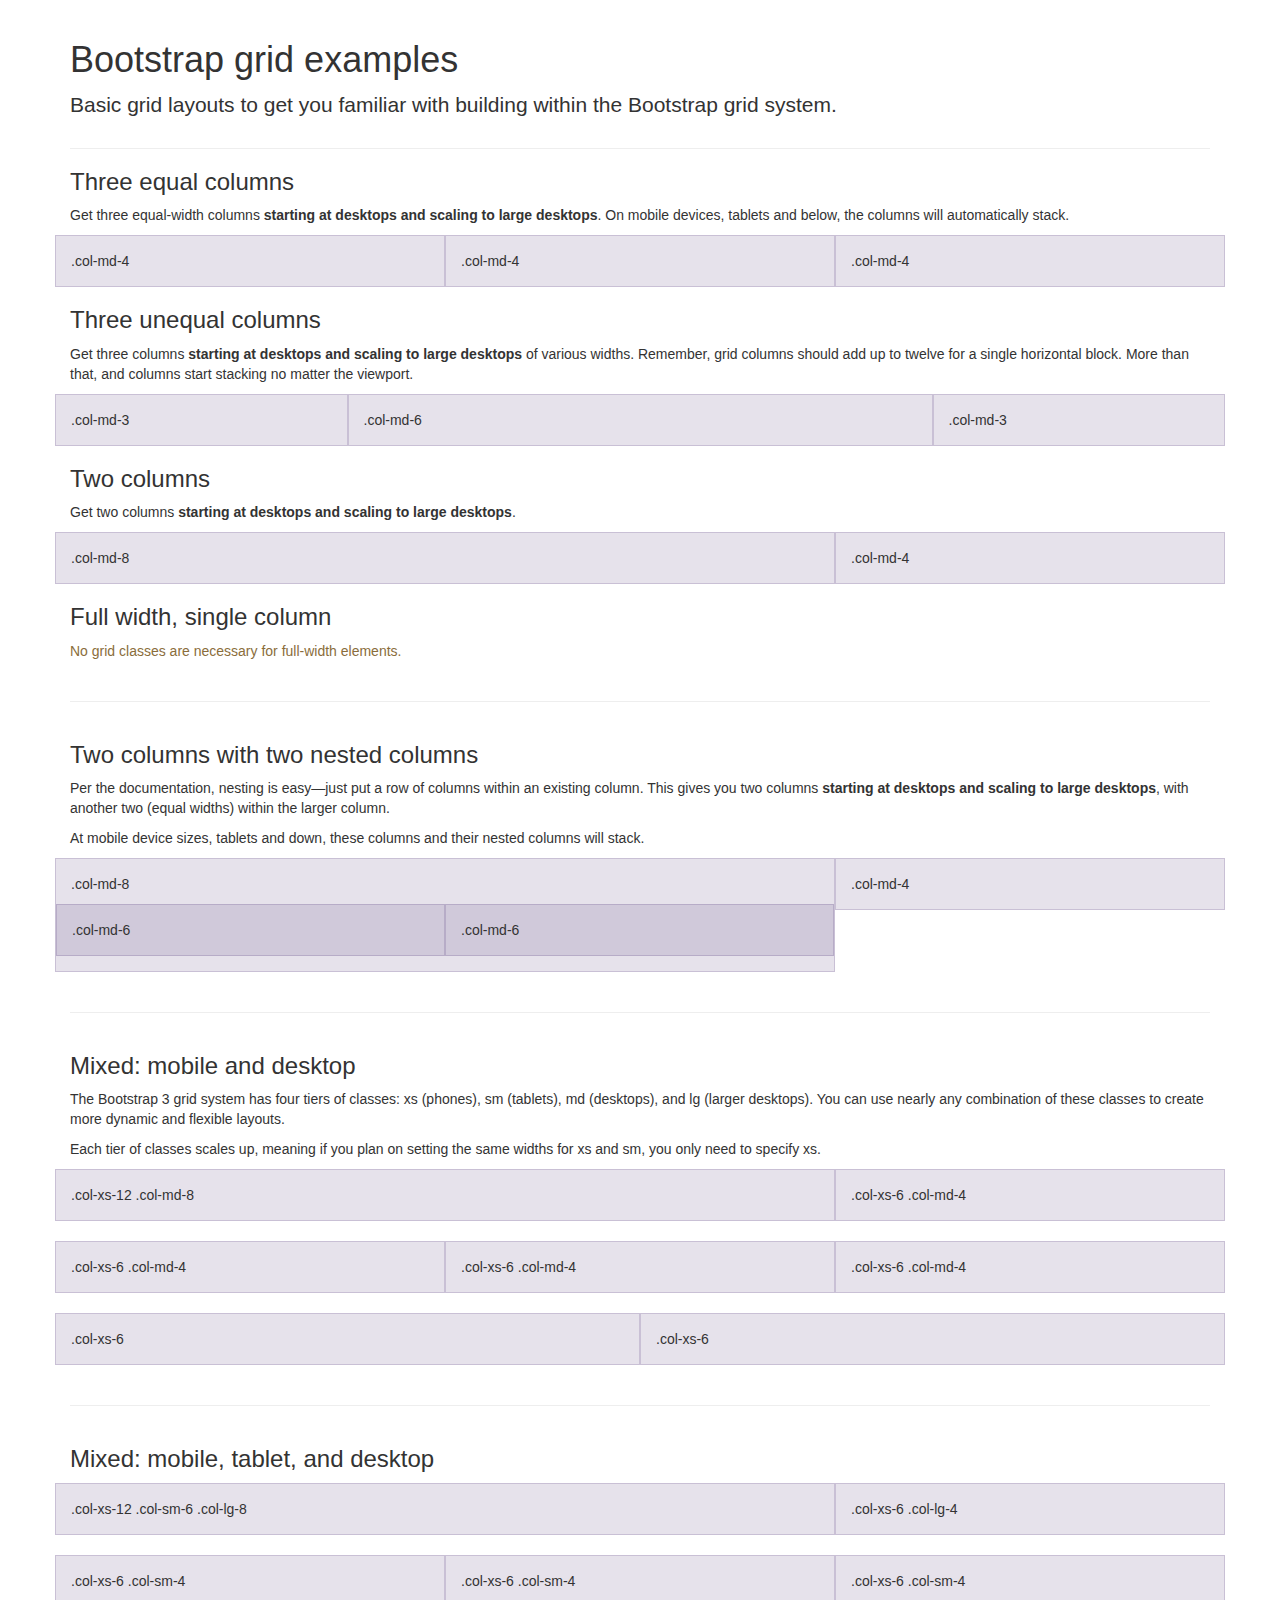
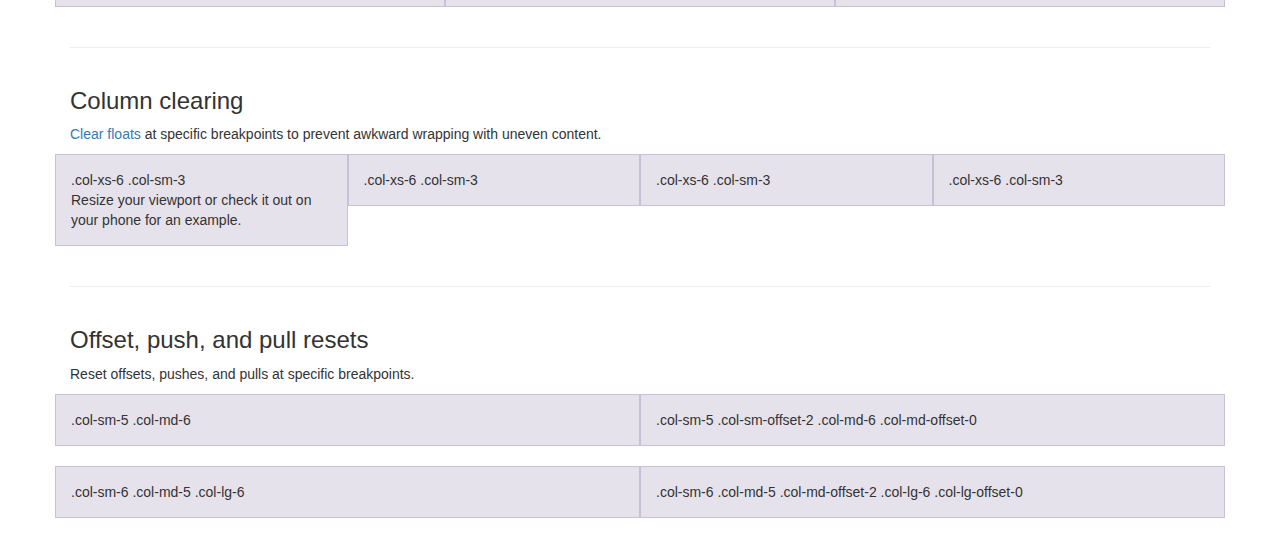
<file: 网站建设期末作品/bootstrap-3.3.7/docs/examples/grid/index.html>
<!DOCTYPE html>
<html lang="en">
  <head>
    <meta charset="utf-8">
    <meta http-equiv="X-UA-Compatible" content="IE=edge">
    <meta name="viewport" content="width=device-width, initial-scale=1">
    <!-- The above 3 meta tags *must* come first in the head; any other head content must come *after* these tags -->
    <meta name="description" content="">
    <meta name="author" content="">
    <link rel="icon" href="../../favicon.ico">

    <title>Grid Template for Bootstrap</title>

    <!-- Bootstrap core CSS -->
    <link href="../../dist/css/bootstrap.min.css" rel="stylesheet">

    <!-- IE10 viewport hack for Surface/desktop Windows 8 bug -->
    <link href="../../assets/css/ie10-viewport-bug-workaround.css" rel="stylesheet">

    <!-- Custom styles for this template -->
    <link href="grid.css" rel="stylesheet">

    <!-- Just for debugging purposes. Don't actually copy these 2 lines! -->
    <!--[if lt IE 9]><script src="../../assets/js/ie8-responsive-file-warning.js"></script><![endif]-->
    <script src="../../assets/js/ie-emulation-modes-warning.js"></script>

    <!-- HTML5 shim and Respond.js for IE8 support of HTML5 elements and media queries -->
    <!--[if lt IE 9]>
      <script src="https://oss.maxcdn.com/html5shiv/3.7.3/html5shiv.min.js"></script>
      <script src="https://oss.maxcdn.com/respond/1.4.2/respond.min.js"></script>
    <![endif]-->
  </head>

  <body>
    <div class="container">

      <div class="page-header">
        <h1>Bootstrap grid examples</h1>
        <p class="lead">Basic grid layouts to get you familiar with building within the Bootstrap grid system.</p>
      </div>

      <h3>Three equal columns</h3>
      <p>Get three equal-width columns <strong>starting at desktops and scaling to large desktops</strong>. On mobile devices, tablets and below, the columns will automatically stack.</p>
      <div class="row">
        <div class="col-md-4">.col-md-4</div>
        <div class="col-md-4">.col-md-4</div>
        <div class="col-md-4">.col-md-4</div>
      </div>

      <h3>Three unequal columns</h3>
      <p>Get three columns <strong>starting at desktops and scaling to large desktops</strong> of various widths. Remember, grid columns should add up to twelve for a single horizontal block. More than that, and columns start stacking no matter the viewport.</p>
      <div class="row">
        <div class="col-md-3">.col-md-3</div>
        <div class="col-md-6">.col-md-6</div>
        <div class="col-md-3">.col-md-3</div>
      </div>

      <h3>Two columns</h3>
      <p>Get two columns <strong>starting at desktops and scaling to large desktops</strong>.</p>
      <div class="row">
        <div class="col-md-8">.col-md-8</div>
        <div class="col-md-4">.col-md-4</div>
      </div>

      <h3>Full width, single column</h3>
      <p class="text-warning">No grid classes are necessary for full-width elements.</p>

      <hr>

      <h3>Two columns with two nested columns</h3>
      <p>Per the documentation, nesting is easy—just put a row of columns within an existing column. This gives you two columns <strong>starting at desktops and scaling to large desktops</strong>, with another two (equal widths) within the larger column.</p>
      <p>At mobile device sizes, tablets and down, these columns and their nested columns will stack.</p>
      <div class="row">
        <div class="col-md-8">
          .col-md-8
          <div class="row">
            <div class="col-md-6">.col-md-6</div>
            <div class="col-md-6">.col-md-6</div>
          </div>
        </div>
        <div class="col-md-4">.col-md-4</div>
      </div>

      <hr>

      <h3>Mixed: mobile and desktop</h3>
      <p>The Bootstrap 3 grid system has four tiers of classes: xs (phones), sm (tablets), md (desktops), and lg (larger desktops). You can use nearly any combination of these classes to create more dynamic and flexible layouts.</p>
      <p>Each tier of classes scales up, meaning if you plan on setting the same widths for xs and sm, you only need to specify xs.</p>
      <div class="row">
        <div class="col-xs-12 col-md-8">.col-xs-12 .col-md-8</div>
        <div class="col-xs-6 col-md-4">.col-xs-6 .col-md-4</div>
      </div>
      <div class="row">
        <div class="col-xs-6 col-md-4">.col-xs-6 .col-md-4</div>
        <div class="col-xs-6 col-md-4">.col-xs-6 .col-md-4</div>
        <div class="col-xs-6 col-md-4">.col-xs-6 .col-md-4</div>
      </div>
      <div class="row">
        <div class="col-xs-6">.col-xs-6</div>
        <div class="col-xs-6">.col-xs-6</div>
      </div>

      <hr>

      <h3>Mixed: mobile, tablet, and desktop</h3>
      <p></p>
      <div class="row">
        <div class="col-xs-12 col-sm-6 col-lg-8">.col-xs-12 .col-sm-6 .col-lg-8</div>
        <div class="col-xs-6 col-lg-4">.col-xs-6 .col-lg-4</div>
      </div>
      <div class="row">
        <div class="col-xs-6 col-sm-4">.col-xs-6 .col-sm-4</div>
        <div class="col-xs-6 col-sm-4">.col-xs-6 .col-sm-4</div>
        <div class="col-xs-6 col-sm-4">.col-xs-6 .col-sm-4</div>
      </div>

      <hr>

      <h3>Column clearing</h3>
      <p><a href="http://getbootstrap.com/css/#grid-responsive-resets">Clear floats</a> at specific breakpoints to prevent awkward wrapping with uneven content.</p>
      <div class="row">
        <div class="col-xs-6 col-sm-3">
          .col-xs-6 .col-sm-3
          <br>
          Resize your viewport or check it out on your phone for an example.
        </div>
        <div class="col-xs-6 col-sm-3">.col-xs-6 .col-sm-3</div>

        <!-- Add the extra clearfix for only the required viewport -->
        <div class="clearfix visible-xs"></div>

        <div class="col-xs-6 col-sm-3">.col-xs-6 .col-sm-3</div>
        <div class="col-xs-6 col-sm-3">.col-xs-6 .col-sm-3</div>
      </div>

      <hr>

      <h3>Offset, push, and pull resets</h3>
      <p>Reset offsets, pushes, and pulls at specific breakpoints.</p>
      <div class="row">
        <div class="col-sm-5 col-md-6">.col-sm-5 .col-md-6</div>
        <div class="col-sm-5 col-sm-offset-2 col-md-6 col-md-offset-0">.col-sm-5 .col-sm-offset-2 .col-md-6 .col-md-offset-0</div>
      </div>
      <div class="row">
        <div class="col-sm-6 col-md-5 col-lg-6">.col-sm-6 .col-md-5 .col-lg-6</div>
        <div class="col-sm-6 col-md-5 col-md-offset-2 col-lg-6 col-lg-offset-0">.col-sm-6 .col-md-5 .col-md-offset-2 .col-lg-6 .col-lg-offset-0</div>
      </div>


    </div> <!-- /container -->


    <!-- IE10 viewport hack for Surface/desktop Windows 8 bug -->
    <script src="../../assets/js/ie10-viewport-bug-workaround.js"></script>
  </body>
</html>
</file>
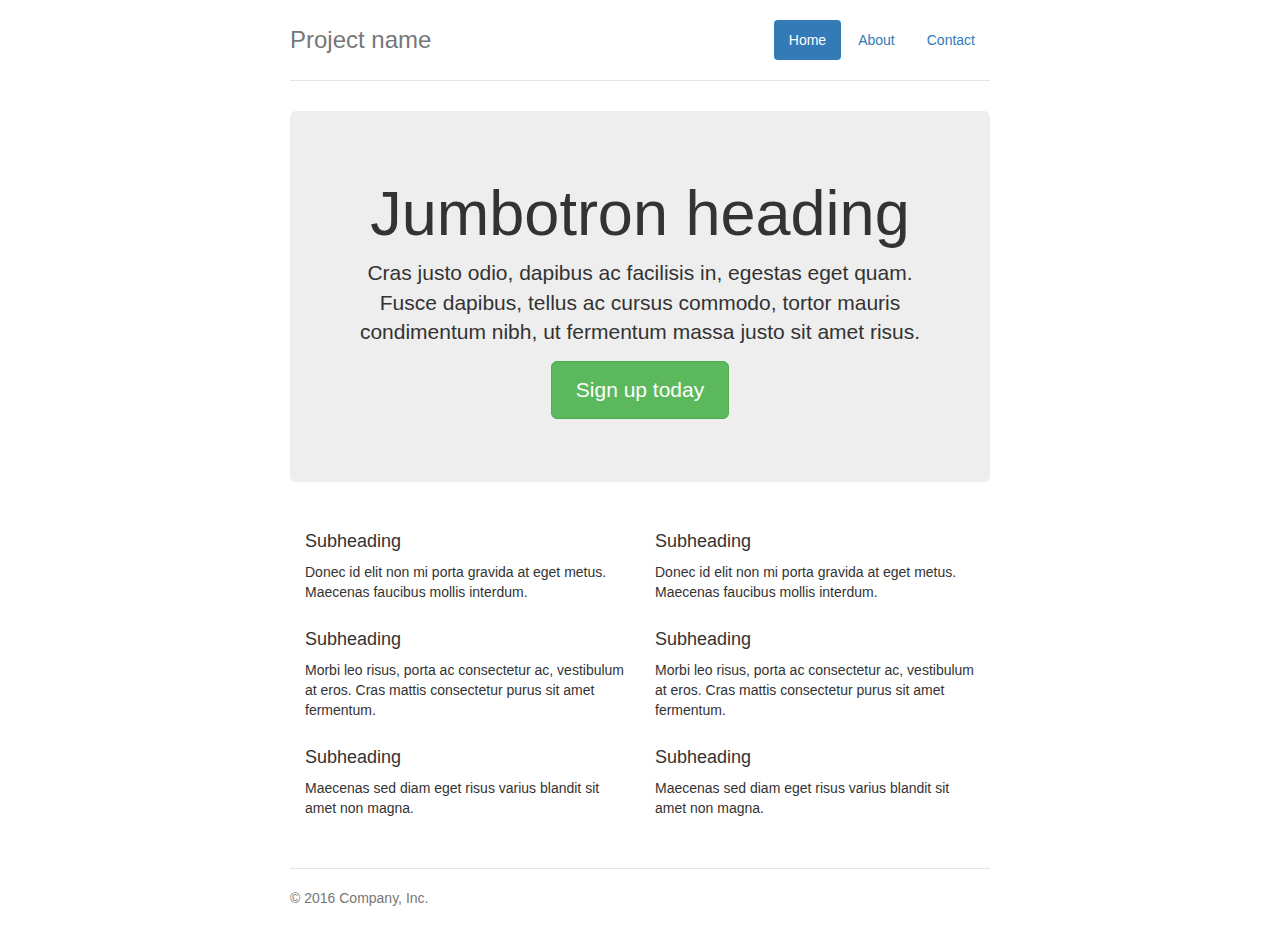
<file: 网站建设期末作品/bootstrap-3.3.7/docs/examples/jumbotron-narrow/index.html>
<!DOCTYPE html>
<html lang="en">
  <head>
    <meta charset="utf-8">
    <meta http-equiv="X-UA-Compatible" content="IE=edge">
    <meta name="viewport" content="width=device-width, initial-scale=1">
    <!-- The above 3 meta tags *must* come first in the head; any other head content must come *after* these tags -->
    <meta name="description" content="">
    <meta name="author" content="">
    <link rel="icon" href="../../favicon.ico">

    <title>Narrow Jumbotron Template for Bootstrap</title>

    <!-- Bootstrap core CSS -->
    <link href="../../dist/css/bootstrap.min.css" rel="stylesheet">

    <!-- IE10 viewport hack for Surface/desktop Windows 8 bug -->
    <link href="../../assets/css/ie10-viewport-bug-workaround.css" rel="stylesheet">

    <!-- Custom styles for this template -->
    <link href="jumbotron-narrow.css" rel="stylesheet">

    <!-- Just for debugging purposes. Don't actually copy these 2 lines! -->
    <!--[if lt IE 9]><script src="../../assets/js/ie8-responsive-file-warning.js"></script><![endif]-->
    <script src="../../assets/js/ie-emulation-modes-warning.js"></script>

    <!-- HTML5 shim and Respond.js for IE8 support of HTML5 elements and media queries -->
    <!--[if lt IE 9]>
      <script src="https://oss.maxcdn.com/html5shiv/3.7.3/html5shiv.min.js"></script>
      <script src="https://oss.maxcdn.com/respond/1.4.2/respond.min.js"></script>
    <![endif]-->
  </head>

  <body>

    <div class="container">
      <div class="header clearfix">
        <nav>
          <ul class="nav nav-pills pull-right">
            <li role="presentation" class="active"><a href="#">Home</a></li>
            <li role="presentation"><a href="#">About</a></li>
            <li role="presentation"><a href="#">Contact</a></li>
          </ul>
        </nav>
        <h3 class="text-muted">Project name</h3>
      </div>

      <div class="jumbotron">
        <h1>Jumbotron heading</h1>
        <p class="lead">Cras justo odio, dapibus ac facilisis in, egestas eget quam. Fusce dapibus, tellus ac cursus commodo, tortor mauris condimentum nibh, ut fermentum massa justo sit amet risus.</p>
        <p><a class="btn btn-lg btn-success" href="#" role="button">Sign up today</a></p>
      </div>

      <div class="row marketing">
        <div class="col-lg-6">
          <h4>Subheading</h4>
          <p>Donec id elit non mi porta gravida at eget metus. Maecenas faucibus mollis interdum.</p>

          <h4>Subheading</h4>
          <p>Morbi leo risus, porta ac consectetur ac, vestibulum at eros. Cras mattis consectetur purus sit amet fermentum.</p>

          <h4>Subheading</h4>
          <p>Maecenas sed diam eget risus varius blandit sit amet non magna.</p>
        </div>

        <div class="col-lg-6">
          <h4>Subheading</h4>
          <p>Donec id elit non mi porta gravida at eget metus. Maecenas faucibus mollis interdum.</p>

          <h4>Subheading</h4>
          <p>Morbi leo risus, porta ac consectetur ac, vestibulum at eros. Cras mattis consectetur purus sit amet fermentum.</p>

          <h4>Subheading</h4>
          <p>Maecenas sed diam eget risus varius blandit sit amet non magna.</p>
        </div>
      </div>

      <footer class="footer">
        <p>&copy; 2016 Company, Inc.</p>
      </footer>

    </div> <!-- /container -->


    <!-- IE10 viewport hack for Surface/desktop Windows 8 bug -->
    <script src="../../assets/js/ie10-viewport-bug-workaround.js"></script>
  </body>
</html>
</file>
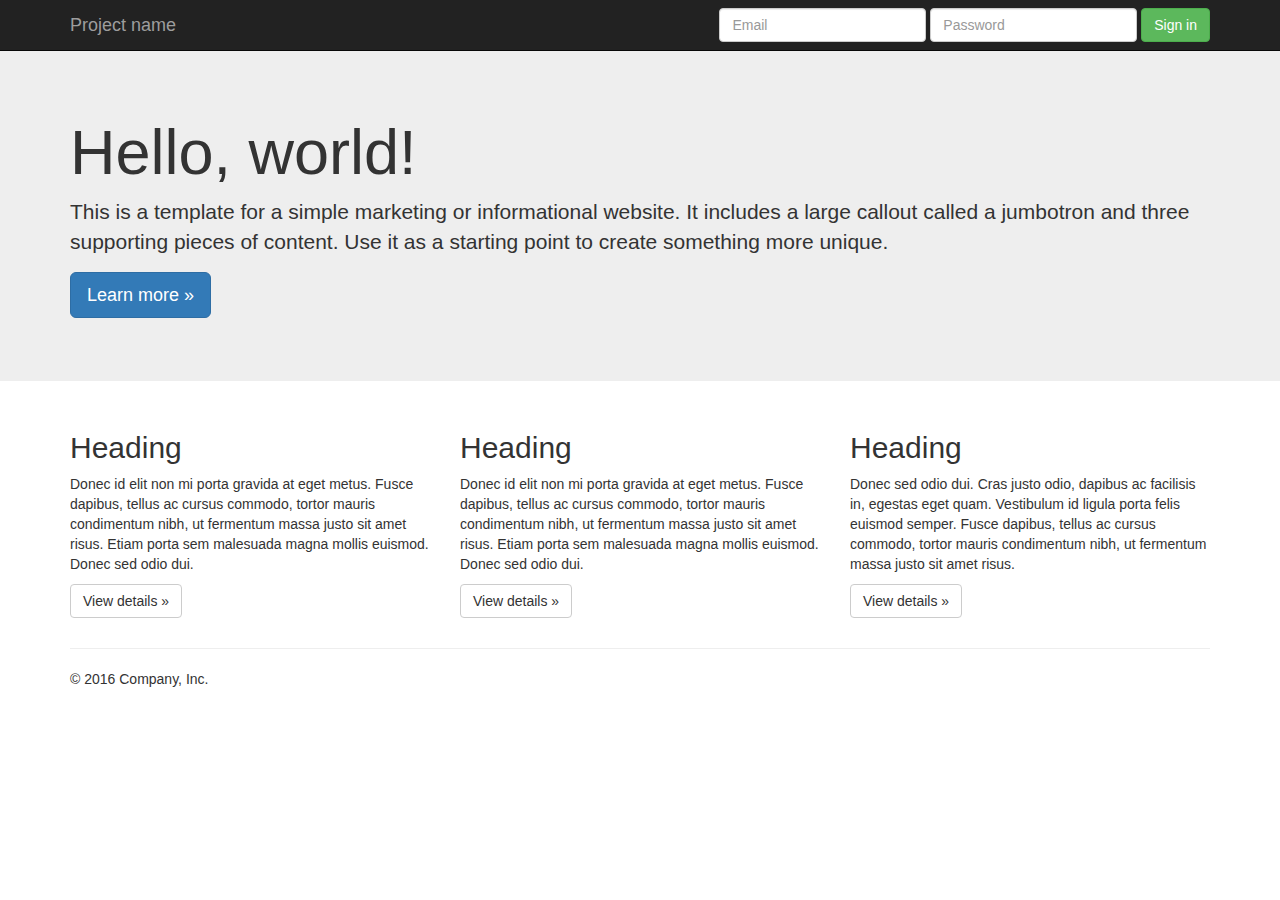
<file: 网站建设期末作品/bootstrap-3.3.7/docs/examples/jumbotron/index.html>
<!DOCTYPE html>
<html lang="en">
  <head>
    <meta charset="utf-8">
    <meta http-equiv="X-UA-Compatible" content="IE=edge">
    <meta name="viewport" content="width=device-width, initial-scale=1">
    <!-- The above 3 meta tags *must* come first in the head; any other head content must come *after* these tags -->
    <meta name="description" content="">
    <meta name="author" content="">
    <link rel="icon" href="../../favicon.ico">

    <title>Jumbotron Template for Bootstrap</title>

    <!-- Bootstrap core CSS -->
    <link href="../../dist/css/bootstrap.min.css" rel="stylesheet">

    <!-- IE10 viewport hack for Surface/desktop Windows 8 bug -->
    <link href="../../assets/css/ie10-viewport-bug-workaround.css" rel="stylesheet">

    <!-- Custom styles for this template -->
    <link href="jumbotron.css" rel="stylesheet">

    <!-- Just for debugging purposes. Don't actually copy these 2 lines! -->
    <!--[if lt IE 9]><script src="../../assets/js/ie8-responsive-file-warning.js"></script><![endif]-->
    <script src="../../assets/js/ie-emulation-modes-warning.js"></script>

    <!-- HTML5 shim and Respond.js for IE8 support of HTML5 elements and media queries -->
    <!--[if lt IE 9]>
      <script src="https://oss.maxcdn.com/html5shiv/3.7.3/html5shiv.min.js"></script>
      <script src="https://oss.maxcdn.com/respond/1.4.2/respond.min.js"></script>
    <![endif]-->
  </head>

  <body>

    <nav class="navbar navbar-inverse navbar-fixed-top">
      <div class="container">
        <div class="navbar-header">
          <button type="button" class="navbar-toggle collapsed" data-toggle="collapse" data-target="#navbar" aria-expanded="false" aria-controls="navbar">
            <span class="sr-only">Toggle navigation</span>
            <span class="icon-bar"></span>
            <span class="icon-bar"></span>
            <span class="icon-bar"></span>
          </button>
          <a class="navbar-brand" href="#">Project name</a>
        </div>
        <div id="navbar" class="navbar-collapse collapse">
          <form class="navbar-form navbar-right">
            <div class="form-group">
              <input type="text" placeholder="Email" class="form-control">
            </div>
            <div class="form-group">
              <input type="password" placeholder="Password" class="form-control">
            </div>
            <button type="submit" class="btn btn-success">Sign in</button>
          </form>
        </div><!--/.navbar-collapse -->
      </div>
    </nav>

    <!-- Main jumbotron for a primary marketing message or call to action -->
    <div class="jumbotron">
      <div class="container">
        <h1>Hello, world!</h1>
        <p>This is a template for a simple marketing or informational website. It includes a large callout called a jumbotron and three supporting pieces of content. Use it as a starting point to create something more unique.</p>
        <p><a class="btn btn-primary btn-lg" href="#" role="button">Learn more &raquo;</a></p>
      </div>
    </div>

    <div class="container">
      <!-- Example row of columns -->
      <div class="row">
        <div class="col-md-4">
          <h2>Heading</h2>
          <p>Donec id elit non mi porta gravida at eget metus. Fusce dapibus, tellus ac cursus commodo, tortor mauris condimentum nibh, ut fermentum massa justo sit amet risus. Etiam porta sem malesuada magna mollis euismod. Donec sed odio dui. </p>
          <p><a class="btn btn-default" href="#" role="button">View details &raquo;</a></p>
        </div>
        <div class="col-md-4">
          <h2>Heading</h2>
          <p>Donec id elit non mi porta gravida at eget metus. Fusce dapibus, tellus ac cursus commodo, tortor mauris condimentum nibh, ut fermentum massa justo sit amet risus. Etiam porta sem malesuada magna mollis euismod. Donec sed odio dui. </p>
          <p><a class="btn btn-default" href="#" role="button">View details &raquo;</a></p>
       </div>
        <div class="col-md-4">
          <h2>Heading</h2>
          <p>Donec sed odio dui. Cras justo odio, dapibus ac facilisis in, egestas eget quam. Vestibulum id ligula porta felis euismod semper. Fusce dapibus, tellus ac cursus commodo, tortor mauris condimentum nibh, ut fermentum massa justo sit amet risus.</p>
          <p><a class="btn btn-default" href="#" role="button">View details &raquo;</a></p>
        </div>
      </div>

      <hr>

      <footer>
        <p>&copy; 2016 Company, Inc.</p>
      </footer>
    </div> <!-- /container -->


    <!-- Bootstrap core JavaScript
    ================================================== -->
    <!-- Placed at the end of the document so the pages load faster -->
    <script src="https://ajax.googleapis.com/ajax/libs/jquery/1.12.4/jquery.min.js"></script>
    <script>window.jQuery || document.write('<script src="../../assets/js/vendor/jquery.min.js"><\/script>')</script>
    <script src="../../dist/js/bootstrap.min.js"></script>
    <!-- IE10 viewport hack for Surface/desktop Windows 8 bug -->
    <script src="../../assets/js/ie10-viewport-bug-workaround.js"></script>
  </body>
</html>
</file>
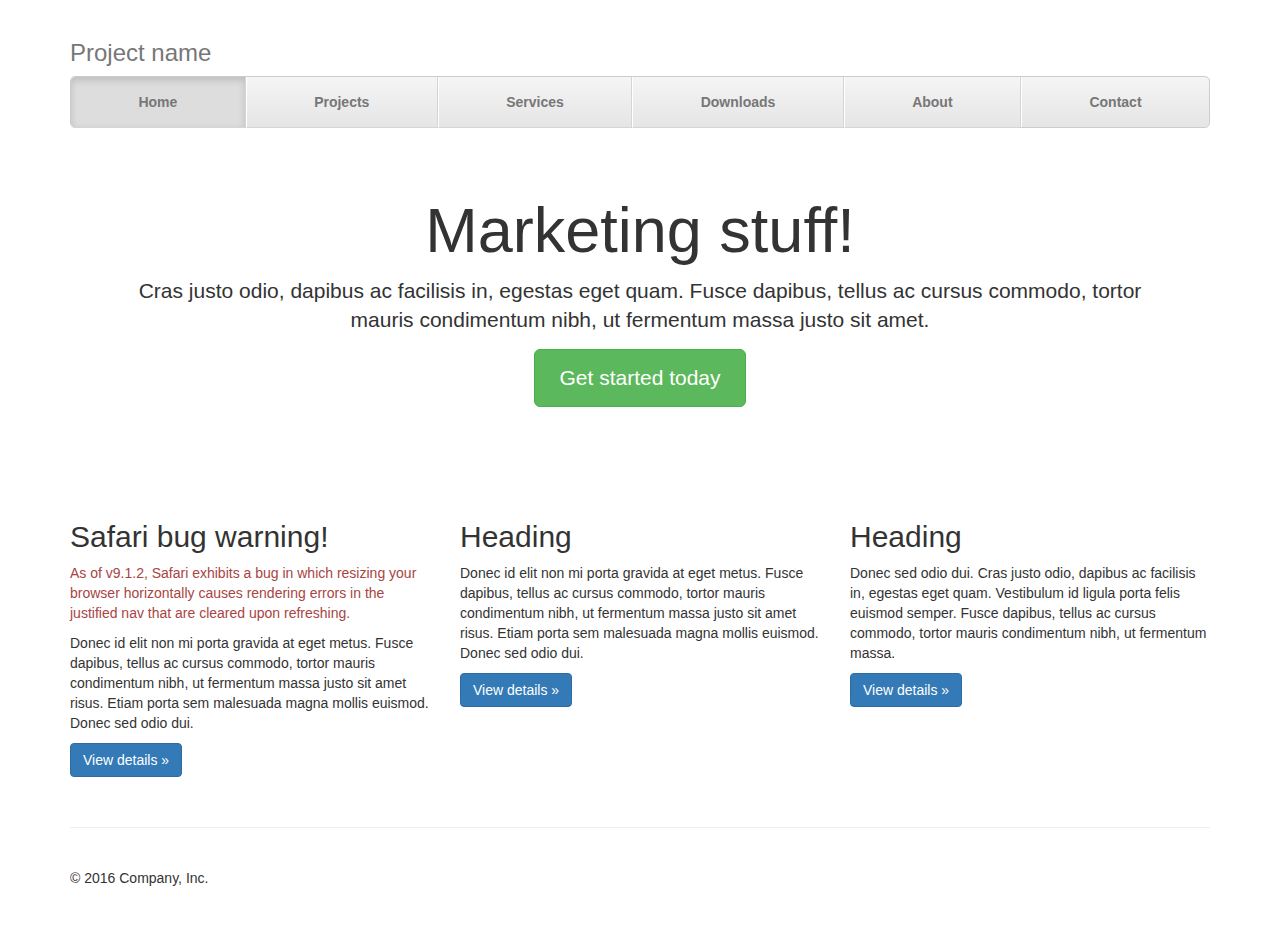
<file: 网站建设期末作品/bootstrap-3.3.7/docs/examples/justified-nav/index.html>
<!DOCTYPE html>
<html lang="en">
  <head>
    <meta charset="utf-8">
    <meta http-equiv="X-UA-Compatible" content="IE=edge">
    <meta name="viewport" content="width=device-width, initial-scale=1">
    <!-- The above 3 meta tags *must* come first in the head; any other head content must come *after* these tags -->
    <meta name="description" content="">
    <meta name="author" content="">
    <link rel="icon" href="../../favicon.ico">

    <title>Justified Nav Template for Bootstrap</title>

    <!-- Bootstrap core CSS -->
    <link href="../../dist/css/bootstrap.min.css" rel="stylesheet">

    <!-- IE10 viewport hack for Surface/desktop Windows 8 bug -->
    <link href="../../assets/css/ie10-viewport-bug-workaround.css" rel="stylesheet">

    <!-- Custom styles for this template -->
    <link href="justified-nav.css" rel="stylesheet">

    <!-- Just for debugging purposes. Don't actually copy these 2 lines! -->
    <!--[if lt IE 9]><script src="../../assets/js/ie8-responsive-file-warning.js"></script><![endif]-->
    <script src="../../assets/js/ie-emulation-modes-warning.js"></script>

    <!-- HTML5 shim and Respond.js for IE8 support of HTML5 elements and media queries -->
    <!--[if lt IE 9]>
      <script src="https://oss.maxcdn.com/html5shiv/3.7.3/html5shiv.min.js"></script>
      <script src="https://oss.maxcdn.com/respond/1.4.2/respond.min.js"></script>
    <![endif]-->
  </head>

  <body>

    <div class="container">

      <!-- The justified navigation menu is meant for single line per list item.
           Multiple lines will require custom code not provided by Bootstrap. -->
      <div class="masthead">
        <h3 class="text-muted">Project name</h3>
        <nav>
          <ul class="nav nav-justified">
            <li class="active"><a href="#">Home</a></li>
            <li><a href="#">Projects</a></li>
            <li><a href="#">Services</a></li>
            <li><a href="#">Downloads</a></li>
            <li><a href="#">About</a></li>
            <li><a href="#">Contact</a></li>
          </ul>
        </nav>
      </div>

      <!-- Jumbotron -->
      <div class="jumbotron">
        <h1>Marketing stuff!</h1>
        <p class="lead">Cras justo odio, dapibus ac facilisis in, egestas eget quam. Fusce dapibus, tellus ac cursus commodo, tortor mauris condimentum nibh, ut fermentum massa justo sit amet.</p>
        <p><a class="btn btn-lg btn-success" href="#" role="button">Get started today</a></p>
      </div>

      <!-- Example row of columns -->
      <div class="row">
        <div class="col-lg-4">
          <h2>Safari bug warning!</h2>
          <p class="text-danger">As of v9.1.2, Safari exhibits a bug in which resizing your browser horizontally causes rendering errors in the justified nav that are cleared upon refreshing.</p>
          <p>Donec id elit non mi porta gravida at eget metus. Fusce dapibus, tellus ac cursus commodo, tortor mauris condimentum nibh, ut fermentum massa justo sit amet risus. Etiam porta sem malesuada magna mollis euismod. Donec sed odio dui. </p>
          <p><a class="btn btn-primary" href="#" role="button">View details &raquo;</a></p>
        </div>
        <div class="col-lg-4">
          <h2>Heading</h2>
          <p>Donec id elit non mi porta gravida at eget metus. Fusce dapibus, tellus ac cursus commodo, tortor mauris condimentum nibh, ut fermentum massa justo sit amet risus. Etiam porta sem malesuada magna mollis euismod. Donec sed odio dui. </p>
          <p><a class="btn btn-primary" href="#" role="button">View details &raquo;</a></p>
       </div>
        <div class="col-lg-4">
          <h2>Heading</h2>
          <p>Donec sed odio dui. Cras justo odio, dapibus ac facilisis in, egestas eget quam. Vestibulum id ligula porta felis euismod semper. Fusce dapibus, tellus ac cursus commodo, tortor mauris condimentum nibh, ut fermentum massa.</p>
          <p><a class="btn btn-primary" href="#" role="button">View details &raquo;</a></p>
        </div>
      </div>

      <!-- Site footer -->
      <footer class="footer">
        <p>&copy; 2016 Company, Inc.</p>
      </footer>

    </div> <!-- /container -->


    <!-- IE10 viewport hack for Surface/desktop Windows 8 bug -->
    <script src="../../assets/js/ie10-viewport-bug-workaround.js"></script>
  </body>
</html>
</file>
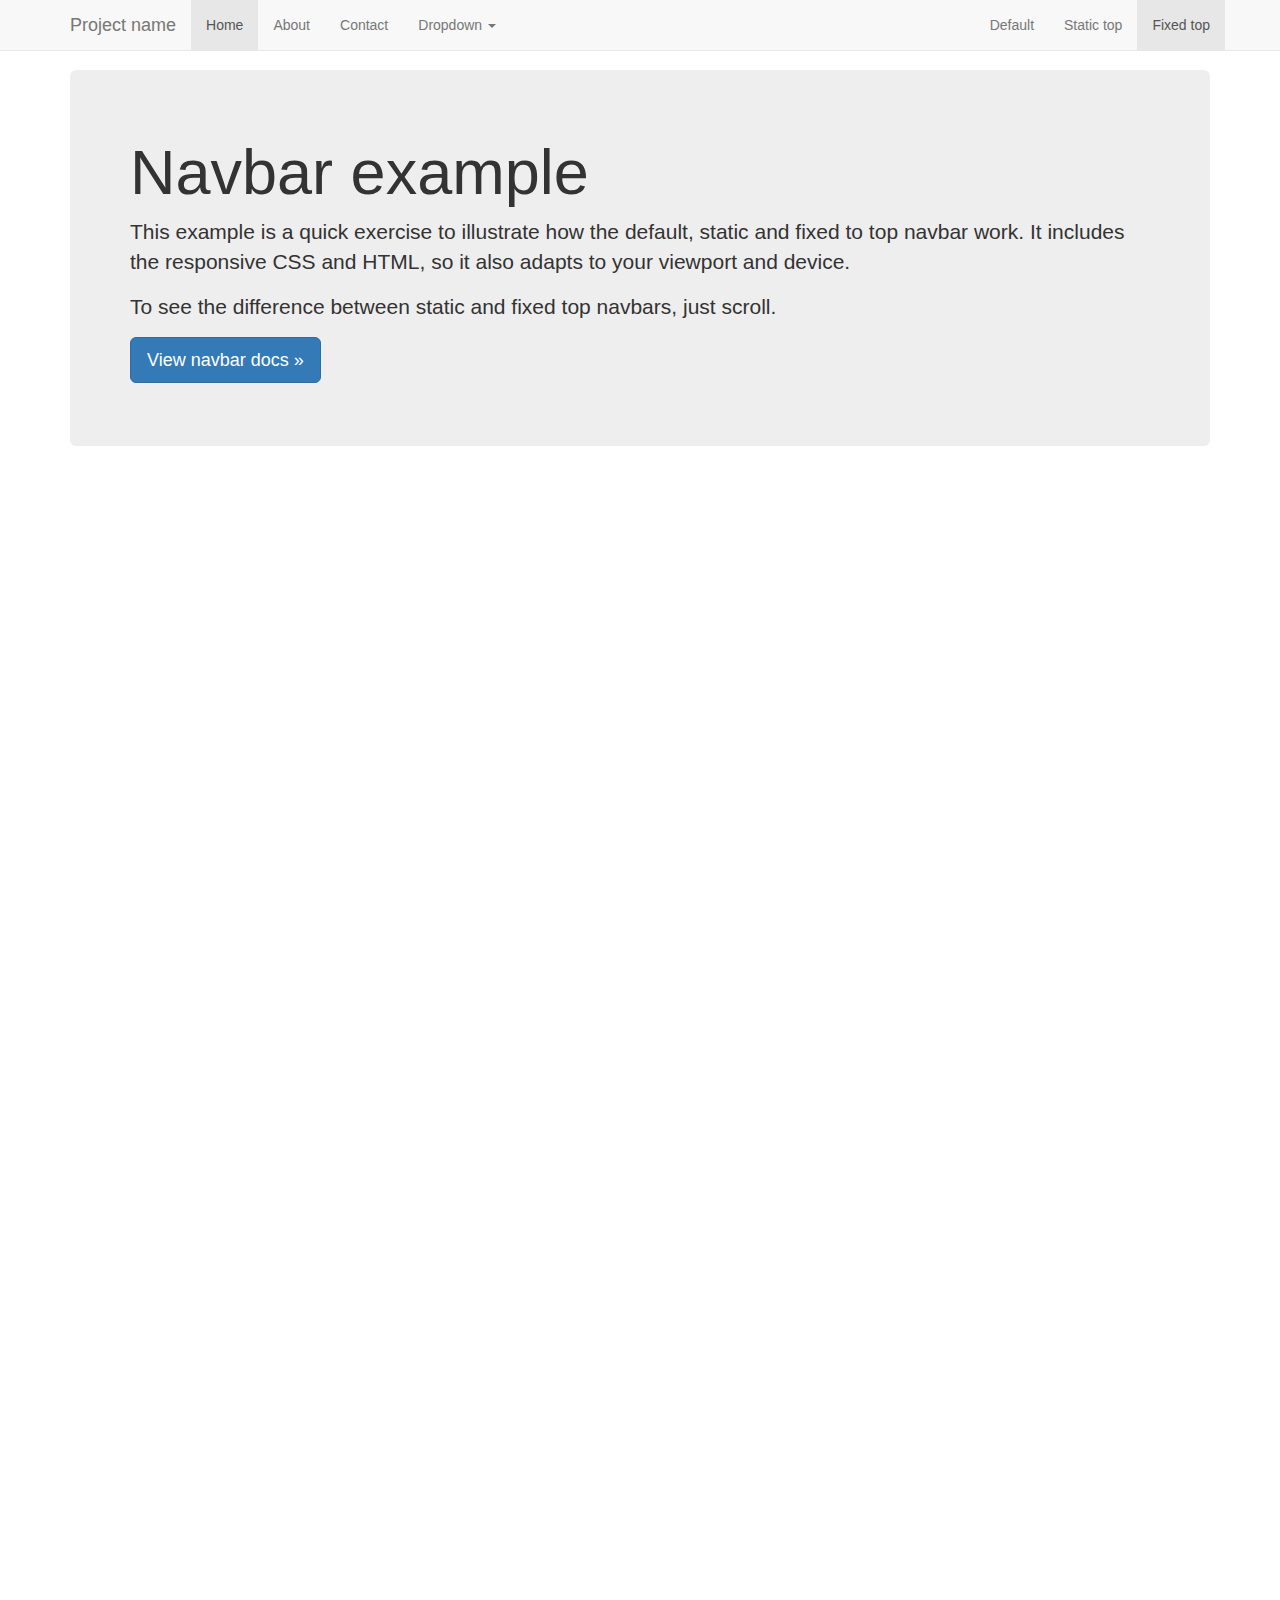
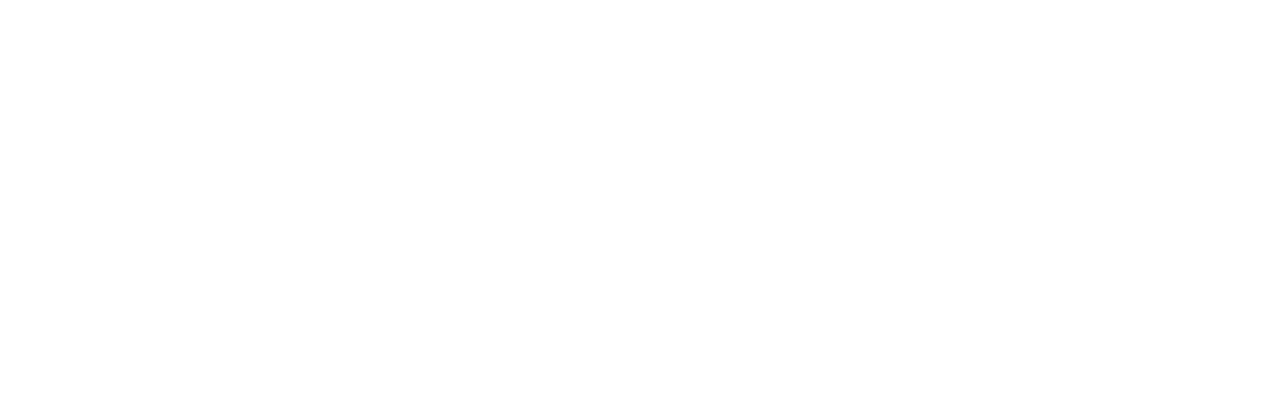
<file: 网站建设期末作品/bootstrap-3.3.7/docs/examples/navbar-fixed-top/index.html>
<!DOCTYPE html>
<html lang="en">
  <head>
    <meta charset="utf-8">
    <meta http-equiv="X-UA-Compatible" content="IE=edge">
    <meta name="viewport" content="width=device-width, initial-scale=1">
    <!-- The above 3 meta tags *must* come first in the head; any other head content must come *after* these tags -->
    <meta name="description" content="">
    <meta name="author" content="">
    <link rel="icon" href="../../favicon.ico">

    <title>Fixed Top Navbar Example for Bootstrap</title>

    <!-- Bootstrap core CSS -->
    <link href="../../dist/css/bootstrap.min.css" rel="stylesheet">

    <!-- IE10 viewport hack for Surface/desktop Windows 8 bug -->
    <link href="../../assets/css/ie10-viewport-bug-workaround.css" rel="stylesheet">

    <!-- Custom styles for this template -->
    <link href="navbar-fixed-top.css" rel="stylesheet">

    <!-- Just for debugging purposes. Don't actually copy these 2 lines! -->
    <!--[if lt IE 9]><script src="../../assets/js/ie8-responsive-file-warning.js"></script><![endif]-->
    <script src="../../assets/js/ie-emulation-modes-warning.js"></script>

    <!-- HTML5 shim and Respond.js for IE8 support of HTML5 elements and media queries -->
    <!--[if lt IE 9]>
      <script src="https://oss.maxcdn.com/html5shiv/3.7.3/html5shiv.min.js"></script>
      <script src="https://oss.maxcdn.com/respond/1.4.2/respond.min.js"></script>
    <![endif]-->
  </head>

  <body>

    <!-- Fixed navbar -->
    <nav class="navbar navbar-default navbar-fixed-top">
      <div class="container">
        <div class="navbar-header">
          <button type="button" class="navbar-toggle collapsed" data-toggle="collapse" data-target="#navbar" aria-expanded="false" aria-controls="navbar">
            <span class="sr-only">Toggle navigation</span>
            <span class="icon-bar"></span>
            <span class="icon-bar"></span>
            <span class="icon-bar"></span>
          </button>
          <a class="navbar-brand" href="#">Project name</a>
        </div>
        <div id="navbar" class="navbar-collapse collapse">
          <ul class="nav navbar-nav">
            <li class="active"><a href="#">Home</a></li>
            <li><a href="#about">About</a></li>
            <li><a href="#contact">Contact</a></li>
            <li class="dropdown">
              <a href="#" class="dropdown-toggle" data-toggle="dropdown" role="button" aria-haspopup="true" aria-expanded="false">Dropdown <span class="caret"></span></a>
              <ul class="dropdown-menu">
                <li><a href="#">Action</a></li>
                <li><a href="#">Another action</a></li>
                <li><a href="#">Something else here</a></li>
                <li role="separator" class="divider"></li>
                <li class="dropdown-header">Nav header</li>
                <li><a href="#">Separated link</a></li>
                <li><a href="#">One more separated link</a></li>
              </ul>
            </li>
          </ul>
          <ul class="nav navbar-nav navbar-right">
            <li><a href="../navbar/">Default</a></li>
            <li><a href="../navbar-static-top/">Static top</a></li>
            <li class="active"><a href="./">Fixed top <span class="sr-only">(current)</span></a></li>
          </ul>
        </div><!--/.nav-collapse -->
      </div>
    </nav>

    <div class="container">

      <!-- Main component for a primary marketing message or call to action -->
      <div class="jumbotron">
        <h1>Navbar example</h1>
        <p>This example is a quick exercise to illustrate how the default, static and fixed to top navbar work. It includes the responsive CSS and HTML, so it also adapts to your viewport and device.</p>
        <p>To see the difference between static and fixed top navbars, just scroll.</p>
        <p>
          <a class="btn btn-lg btn-primary" href="../../components/#navbar" role="button">View navbar docs &raquo;</a>
        </p>
      </div>

    </div> <!-- /container -->


    <!-- Bootstrap core JavaScript
    ================================================== -->
    <!-- Placed at the end of the document so the pages load faster -->
    <script src="https://ajax.googleapis.com/ajax/libs/jquery/1.12.4/jquery.min.js"></script>
    <script>window.jQuery || document.write('<script src="../../assets/js/vendor/jquery.min.js"><\/script>')</script>
    <script src="../../dist/js/bootstrap.min.js"></script>
    <!-- IE10 viewport hack for Surface/desktop Windows 8 bug -->
    <script src="../../assets/js/ie10-viewport-bug-workaround.js"></script>
  </body>
</html>
</file>
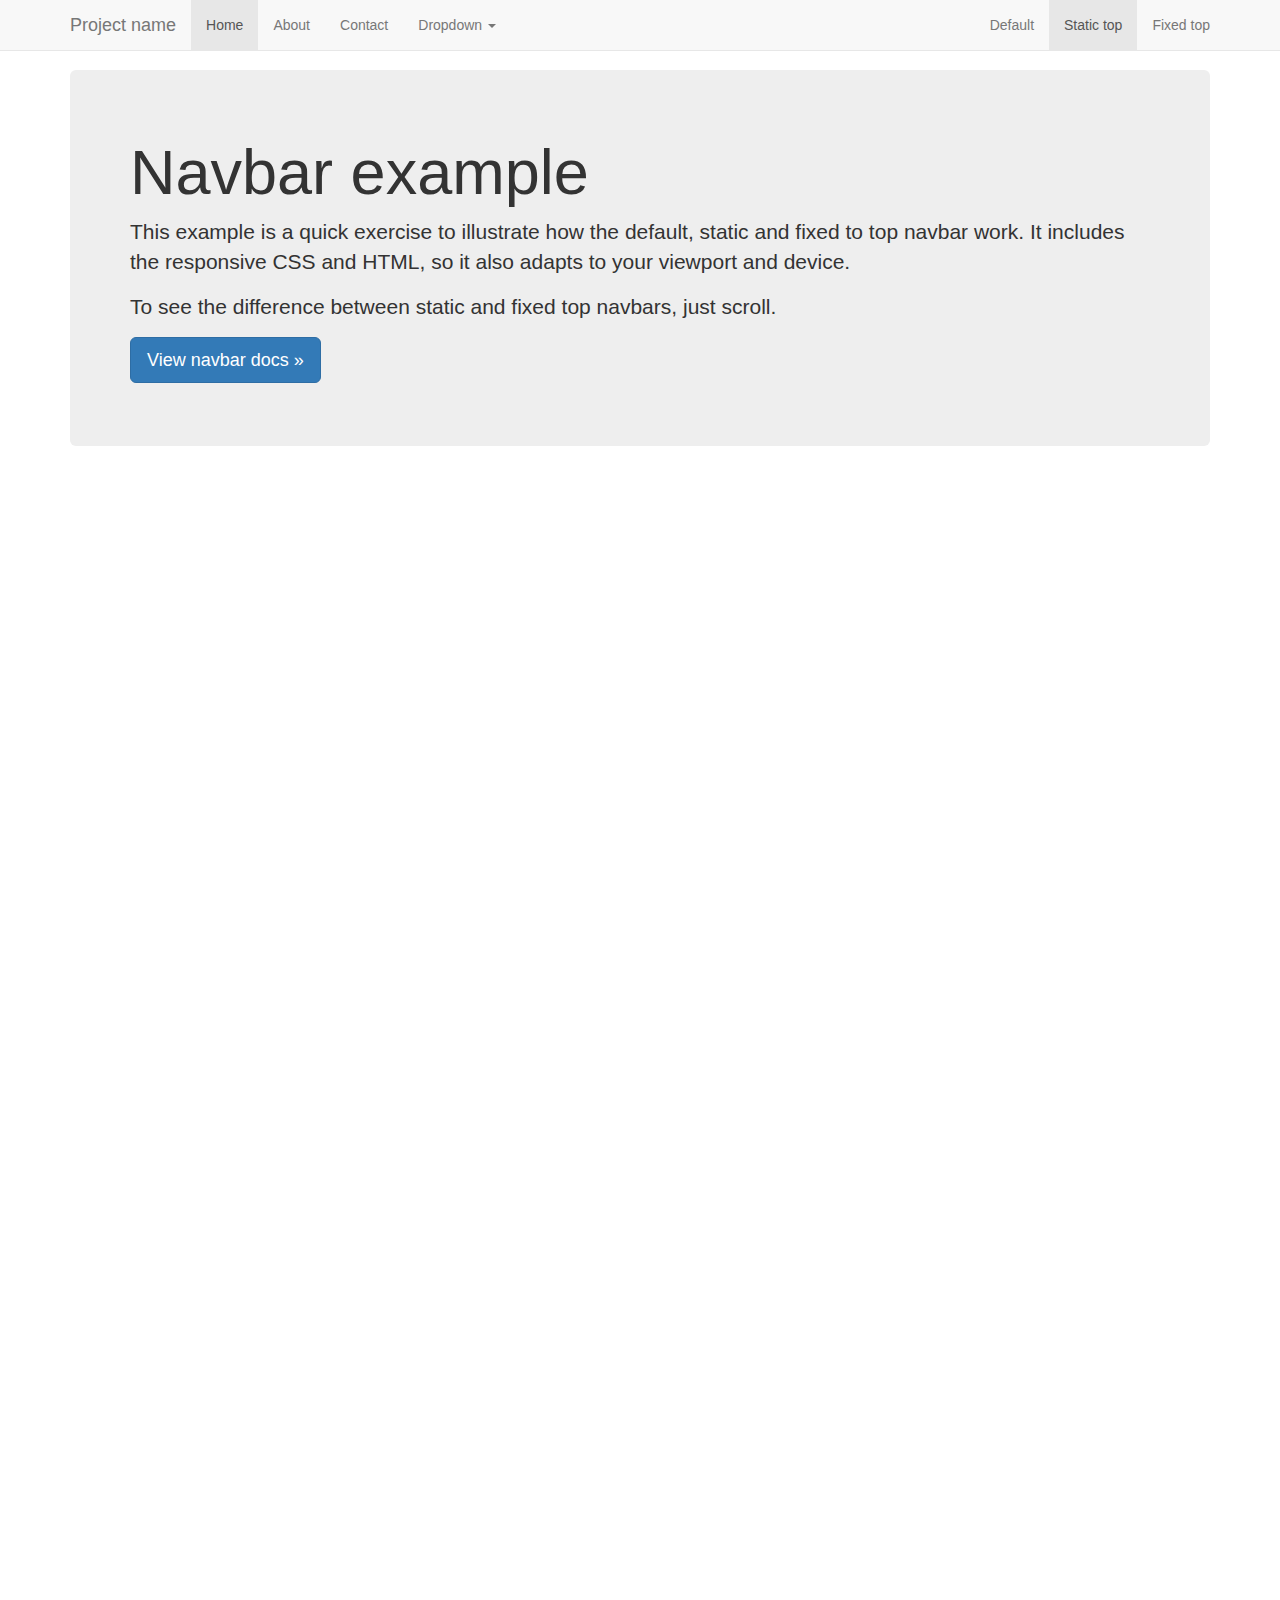
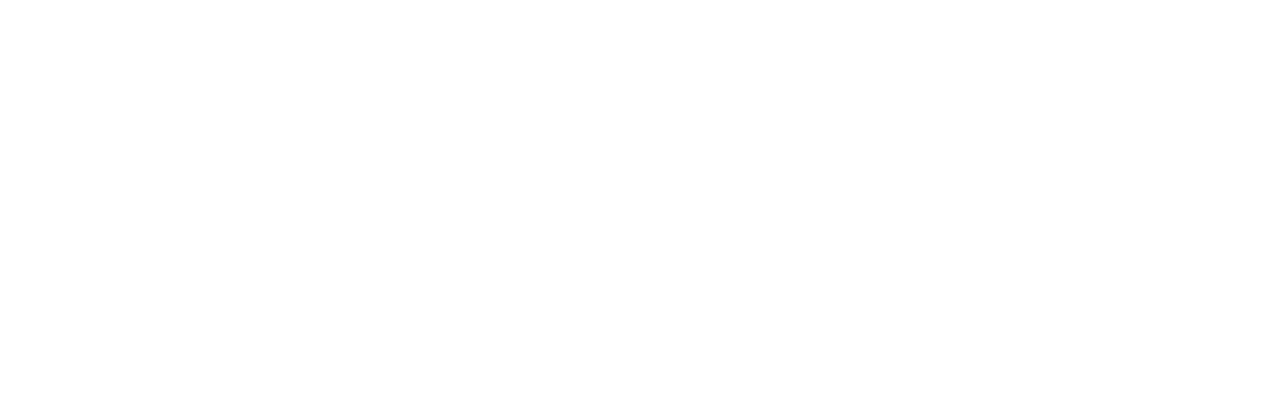
<file: 网站建设期末作品/bootstrap-3.3.7/docs/examples/navbar-static-top/index.html>
<!DOCTYPE html>
<html lang="en">
  <head>
    <meta charset="utf-8">
    <meta http-equiv="X-UA-Compatible" content="IE=edge">
    <meta name="viewport" content="width=device-width, initial-scale=1">
    <!-- The above 3 meta tags *must* come first in the head; any other head content must come *after* these tags -->
    <meta name="description" content="">
    <meta name="author" content="">
    <link rel="icon" href="../../favicon.ico">

    <title>Static Top Navbar Example for Bootstrap</title>

    <!-- Bootstrap core CSS -->
    <link href="../../dist/css/bootstrap.min.css" rel="stylesheet">

    <!-- IE10 viewport hack for Surface/desktop Windows 8 bug -->
    <link href="../../assets/css/ie10-viewport-bug-workaround.css" rel="stylesheet">

    <!-- Custom styles for this template -->
    <link href="navbar-static-top.css" rel="stylesheet">

    <!-- Just for debugging purposes. Don't actually copy these 2 lines! -->
    <!--[if lt IE 9]><script src="../../assets/js/ie8-responsive-file-warning.js"></script><![endif]-->
    <script src="../../assets/js/ie-emulation-modes-warning.js"></script>

    <!-- HTML5 shim and Respond.js for IE8 support of HTML5 elements and media queries -->
    <!--[if lt IE 9]>
      <script src="https://oss.maxcdn.com/html5shiv/3.7.3/html5shiv.min.js"></script>
      <script src="https://oss.maxcdn.com/respond/1.4.2/respond.min.js"></script>
    <![endif]-->
  </head>

  <body>

    <!-- Static navbar -->
    <nav class="navbar navbar-default navbar-static-top">
      <div class="container">
        <div class="navbar-header">
          <button type="button" class="navbar-toggle collapsed" data-toggle="collapse" data-target="#navbar" aria-expanded="false" aria-controls="navbar">
            <span class="sr-only">Toggle navigation</span>
            <span class="icon-bar"></span>
            <span class="icon-bar"></span>
            <span class="icon-bar"></span>
          </button>
          <a class="navbar-brand" href="#">Project name</a>
        </div>
        <div id="navbar" class="navbar-collapse collapse">
          <ul class="nav navbar-nav">
            <li class="active"><a href="#">Home</a></li>
            <li><a href="#about">About</a></li>
            <li><a href="#contact">Contact</a></li>
            <li class="dropdown">
              <a href="#" class="dropdown-toggle" data-toggle="dropdown" role="button" aria-haspopup="true" aria-expanded="false">Dropdown <span class="caret"></span></a>
              <ul class="dropdown-menu">
                <li><a href="#">Action</a></li>
                <li><a href="#">Another action</a></li>
                <li><a href="#">Something else here</a></li>
                <li role="separator" class="divider"></li>
                <li class="dropdown-header">Nav header</li>
                <li><a href="#">Separated link</a></li>
                <li><a href="#">One more separated link</a></li>
              </ul>
            </li>
          </ul>
          <ul class="nav navbar-nav navbar-right">
            <li><a href="../navbar/">Default</a></li>
            <li class="active"><a href="./">Static top <span class="sr-only">(current)</span></a></li>
            <li><a href="../navbar-fixed-top/">Fixed top</a></li>
          </ul>
        </div><!--/.nav-collapse -->
      </div>
    </nav>


    <div class="container">

      <!-- Main component for a primary marketing message or call to action -->
      <div class="jumbotron">
        <h1>Navbar example</h1>
        <p>This example is a quick exercise to illustrate how the default, static and fixed to top navbar work. It includes the responsive CSS and HTML, so it also adapts to your viewport and device.</p>
        <p>To see the difference between static and fixed top navbars, just scroll.</p>
        <p>
          <a class="btn btn-lg btn-primary" href="../../components/#navbar" role="button">View navbar docs &raquo;</a>
        </p>
      </div>

    </div> <!-- /container -->


    <!-- Bootstrap core JavaScript
    ================================================== -->
    <!-- Placed at the end of the document so the pages load faster -->
    <script src="https://ajax.googleapis.com/ajax/libs/jquery/1.12.4/jquery.min.js"></script>
    <script>window.jQuery || document.write('<script src="../../assets/js/vendor/jquery.min.js"><\/script>')</script>
    <script src="../../dist/js/bootstrap.min.js"></script>
    <!-- IE10 viewport hack for Surface/desktop Windows 8 bug -->
    <script src="../../assets/js/ie10-viewport-bug-workaround.js"></script>
  </body>
</html>
</file>
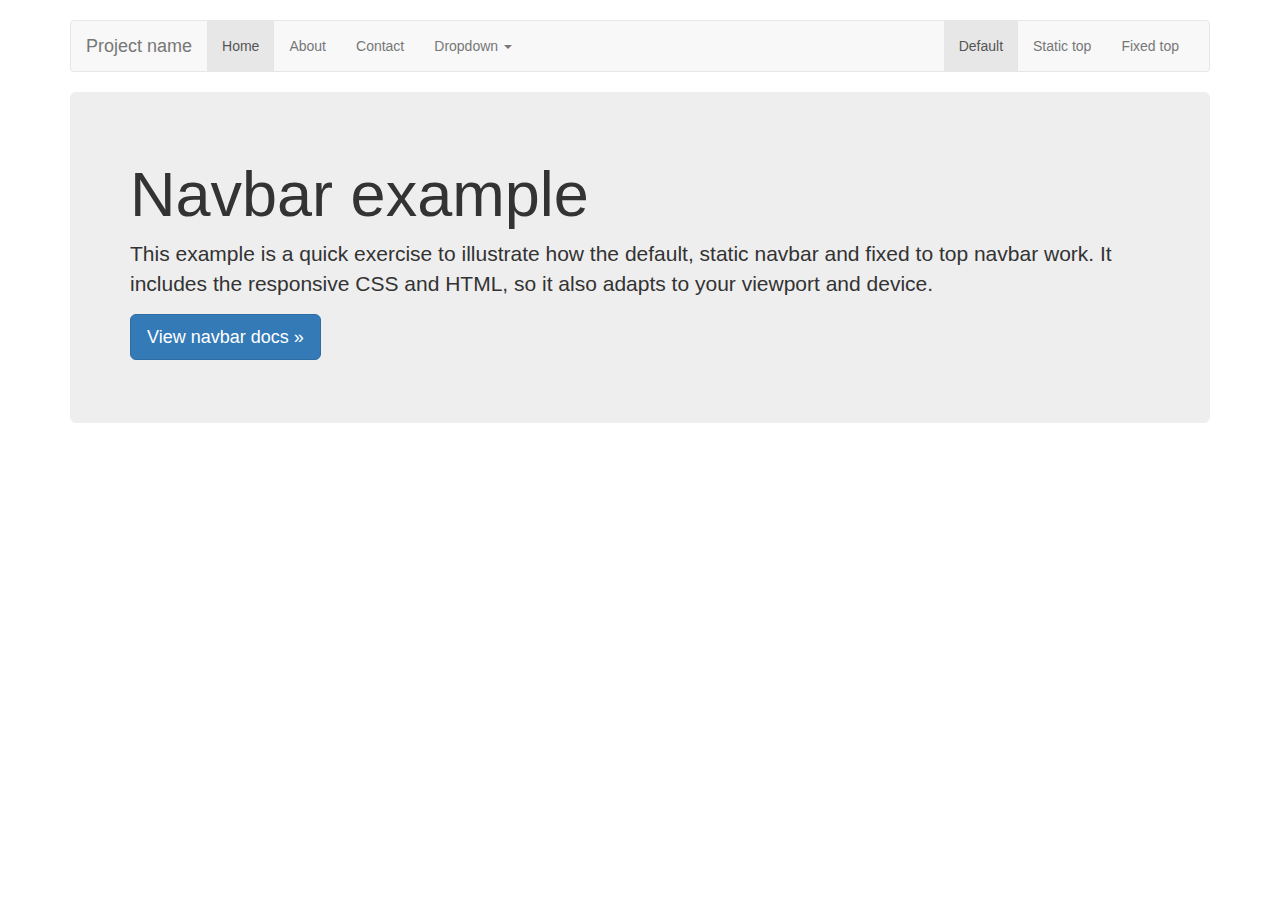
<file: 网站建设期末作品/bootstrap-3.3.7/docs/examples/navbar/index.html>
<!DOCTYPE html>
<html lang="en">
  <head>
    <meta charset="utf-8">
    <meta http-equiv="X-UA-Compatible" content="IE=edge">
    <meta name="viewport" content="width=device-width, initial-scale=1">
    <!-- The above 3 meta tags *must* come first in the head; any other head content must come *after* these tags -->
    <meta name="description" content="">
    <meta name="author" content="">
    <link rel="icon" href="../../favicon.ico">

    <title>Navbar Template for Bootstrap</title>

    <!-- Bootstrap core CSS -->
    <link href="../../dist/css/bootstrap.min.css" rel="stylesheet">

    <!-- IE10 viewport hack for Surface/desktop Windows 8 bug -->
    <link href="../../assets/css/ie10-viewport-bug-workaround.css" rel="stylesheet">

    <!-- Custom styles for this template -->
    <link href="navbar.css" rel="stylesheet">

    <!-- Just for debugging purposes. Don't actually copy these 2 lines! -->
    <!--[if lt IE 9]><script src="../../assets/js/ie8-responsive-file-warning.js"></script><![endif]-->
    <script src="../../assets/js/ie-emulation-modes-warning.js"></script>

    <!-- HTML5 shim and Respond.js for IE8 support of HTML5 elements and media queries -->
    <!--[if lt IE 9]>
      <script src="https://oss.maxcdn.com/html5shiv/3.7.3/html5shiv.min.js"></script>
      <script src="https://oss.maxcdn.com/respond/1.4.2/respond.min.js"></script>
    <![endif]-->
  </head>

  <body>

    <div class="container">

      <!-- Static navbar -->
      <nav class="navbar navbar-default">
        <div class="container-fluid">
          <div class="navbar-header">
            <button type="button" class="navbar-toggle collapsed" data-toggle="collapse" data-target="#navbar" aria-expanded="false" aria-controls="navbar">
              <span class="sr-only">Toggle navigation</span>
              <span class="icon-bar"></span>
              <span class="icon-bar"></span>
              <span class="icon-bar"></span>
            </button>
            <a class="navbar-brand" href="#">Project name</a>
          </div>
          <div id="navbar" class="navbar-collapse collapse">
            <ul class="nav navbar-nav">
              <li class="active"><a href="#">Home</a></li>
              <li><a href="#">About</a></li>
              <li><a href="#">Contact</a></li>
              <li class="dropdown">
                <a href="#" class="dropdown-toggle" data-toggle="dropdown" role="button" aria-haspopup="true" aria-expanded="false">Dropdown <span class="caret"></span></a>
                <ul class="dropdown-menu">
                  <li><a href="#">Action</a></li>
                  <li><a href="#">Another action</a></li>
                  <li><a href="#">Something else here</a></li>
                  <li role="separator" class="divider"></li>
                  <li class="dropdown-header">Nav header</li>
                  <li><a href="#">Separated link</a></li>
                  <li><a href="#">One more separated link</a></li>
                </ul>
              </li>
            </ul>
            <ul class="nav navbar-nav navbar-right">
              <li class="active"><a href="./">Default <span class="sr-only">(current)</span></a></li>
              <li><a href="../navbar-static-top/">Static top</a></li>
              <li><a href="../navbar-fixed-top/">Fixed top</a></li>
            </ul>
          </div><!--/.nav-collapse -->
        </div><!--/.container-fluid -->
      </nav>

      <!-- Main component for a primary marketing message or call to action -->
      <div class="jumbotron">
        <h1>Navbar example</h1>
        <p>This example is a quick exercise to illustrate how the default, static navbar and fixed to top navbar work. It includes the responsive CSS and HTML, so it also adapts to your viewport and device.</p>
        <p>
          <a class="btn btn-lg btn-primary" href="../../components/#navbar" role="button">View navbar docs &raquo;</a>
        </p>
      </div>

    </div> <!-- /container -->


    <!-- Bootstrap core JavaScript
    ================================================== -->
    <!-- Placed at the end of the document so the pages load faster -->
    <script src="https://ajax.googleapis.com/ajax/libs/jquery/1.12.4/jquery.min.js"></script>
    <script>window.jQuery || document.write('<script src="../../assets/js/vendor/jquery.min.js"><\/script>')</script>
    <script src="../../dist/js/bootstrap.min.js"></script>
    <!-- IE10 viewport hack for Surface/desktop Windows 8 bug -->
    <script src="../../assets/js/ie10-viewport-bug-workaround.js"></script>
  </body>
</html>
</file>
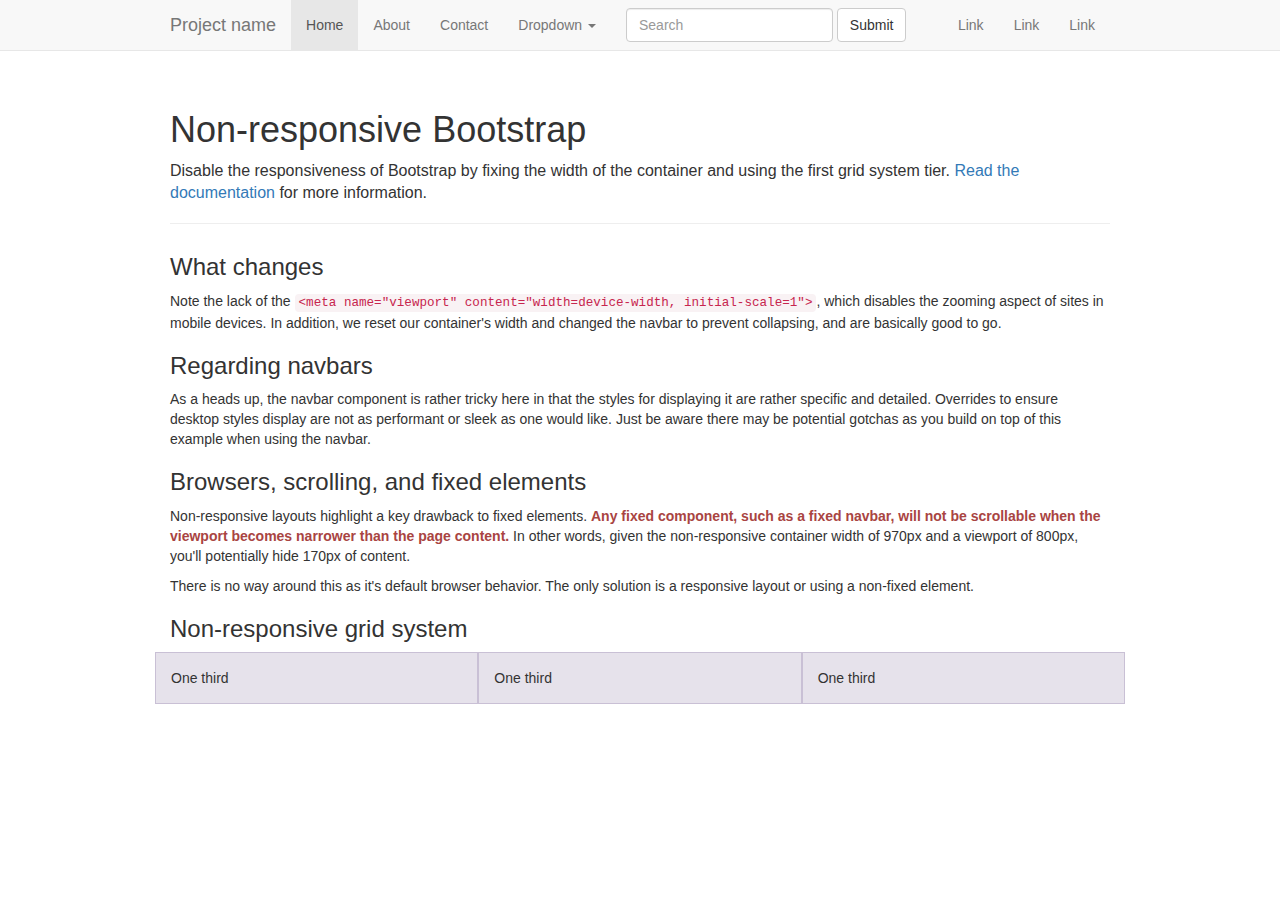
<file: 网站建设期末作品/bootstrap-3.3.7/docs/examples/non-responsive/index.html>
<!DOCTYPE html>
<html lang="en">
  <head>
    <meta charset="utf-8">
    <meta http-equiv="X-UA-Compatible" content="IE=edge">
    <!-- The above 2 meta tags *must* come first in the head; any other head content must come *after* these tags -->
    <meta name="description" content="">
    <meta name="author" content="">

    <!-- Note there is no responsive meta tag here -->

    <link rel="icon" href="../../favicon.ico">

    <title>Non-responsive Template for Bootstrap</title>

    <!-- Bootstrap core CSS -->
    <link href="../../dist/css/bootstrap.min.css" rel="stylesheet">

    <!-- IE10 viewport hack for Surface/desktop Windows 8 bug -->
    <link href="../../assets/css/ie10-viewport-bug-workaround.css" rel="stylesheet">

    <!-- Custom styles for this template -->
    <link href="non-responsive.css" rel="stylesheet">

    <!-- Just for debugging purposes. Don't actually copy these 2 lines! -->
    <!--[if lt IE 9]><script src="../../assets/js/ie8-responsive-file-warning.js"></script><![endif]-->
    <script src="../../assets/js/ie-emulation-modes-warning.js"></script>

    <!-- HTML5 shim and Respond.js for IE8 support of HTML5 elements and media queries -->
    <!--[if lt IE 9]>
      <script src="https://oss.maxcdn.com/html5shiv/3.7.3/html5shiv.min.js"></script>
      <script src="https://oss.maxcdn.com/respond/1.4.2/respond.min.js"></script>
    <![endif]-->
  </head>

  <body>

    <!-- Fixed navbar -->
    <nav class="navbar navbar-default navbar-fixed-top">
      <div class="container">
        <div class="navbar-header">
          <!-- The mobile navbar-toggle button can be safely removed since you do not need it in a non-responsive implementation -->
          <a class="navbar-brand" href="#">Project name</a>
        </div>
        <!-- Note that the .navbar-collapse and .collapse classes have been removed from the #navbar -->
        <div id="navbar">
          <ul class="nav navbar-nav">
            <li class="active"><a href="#">Home</a></li>
            <li><a href="#about">About</a></li>
            <li><a href="#contact">Contact</a></li>
            <li class="dropdown">
              <a href="#" class="dropdown-toggle" data-toggle="dropdown" role="button" aria-haspopup="true" aria-expanded="false">Dropdown <span class="caret"></span></a>
              <ul class="dropdown-menu">
                <li><a href="#">Action</a></li>
                <li><a href="#">Another action</a></li>
                <li><a href="#">Something else here</a></li>
                <li role="separator" class="divider"></li>
                <li class="dropdown-header">Nav header</li>
                <li><a href="#">Separated link</a></li>
                <li><a href="#">One more separated link</a></li>
              </ul>
            </li>
          </ul>
          <form class="navbar-form navbar-left">
            <div class="form-group">
              <input type="text" class="form-control" placeholder="Search">
            </div>
            <button type="submit" class="btn btn-default">Submit</button>
          </form>
          <ul class="nav navbar-nav navbar-right">
            <li><a href="#">Link</a></li>
            <li><a href="#">Link</a></li>
            <li><a href="#">Link</a></li>
          </ul>
        </div><!--/.nav-collapse -->
      </div>
    </nav>

    <div class="container">

      <div class="page-header">
        <h1>Non-responsive Bootstrap</h1>
        <p class="lead">Disable the responsiveness of Bootstrap by fixing the width of the container and using the first grid system tier. <a href="http://getbootstrap.com/getting-started/#disable-responsive">Read the documentation</a> for more information.</p>
      </div>

      <h3>What changes</h3>
      <p>Note the lack of the <code>&lt;meta name="viewport" content="width=device-width, initial-scale=1"&gt;</code>, which disables the zooming aspect of sites in mobile devices. In addition, we reset our container's width and changed the navbar to prevent collapsing, and are basically good to go.</p>

      <h3>Regarding navbars</h3>
      <p>As a heads up, the navbar component is rather tricky here in that the styles for displaying it are rather specific and detailed. Overrides to ensure desktop styles display are not as performant or sleek as one would like. Just be aware there may be potential gotchas as you build on top of this example when using the navbar.</p>

      <h3>Browsers, scrolling, and fixed elements</h3>
      <p>Non-responsive layouts highlight a key drawback to fixed elements. <strong class="text-danger">Any fixed component, such as a fixed navbar, will not be scrollable when the viewport becomes narrower than the page content.</strong> In other words, given the non-responsive container width of 970px and a viewport of 800px, you'll potentially hide 170px of content.</p>
      <p>There is no way around this as it's default browser behavior. The only solution is a responsive layout or using a non-fixed element.</p>

      <h3>Non-responsive grid system</h3>
      <div class="row">
        <div class="col-xs-4">One third</div>
        <div class="col-xs-4">One third</div>
        <div class="col-xs-4">One third</div>
      </div>

    </div> <!-- /container -->


    <!-- Bootstrap core JavaScript
    ================================================== -->
    <!-- Placed at the end of the document so the pages load faster -->
    <script src="https://ajax.googleapis.com/ajax/libs/jquery/1.12.4/jquery.min.js"></script>
    <script>window.jQuery || document.write('<script src="../../assets/js/vendor/jquery.min.js"><\/script>')</script>
    <script src="../../dist/js/bootstrap.min.js"></script>
    <!-- IE10 viewport hack for Surface/desktop Windows 8 bug -->
    <script src="../../assets/js/ie10-viewport-bug-workaround.js"></script>
  </body>
</html>
</file>
<file: 网站作品/css/barrage.css>
body{
    font-size: 1em;
	overflow:hidden;
}

/*设置显示面板*/
#showWords{
    width: 100%;
    border: 1px solid #ccc;
    height: 25em;
    position: relative;
}

/*设置输入框*/
#word{
    display: block;
    width: 40%;
    height: 2em;
    margin: 1.2em auto;
    border: 1px solid #ccc;
    border-radius: 5px;
    padding: 0.2em 0.5em;
    font-size: 1.1em;
}

#actions{
    text-align: center;
}

/*设置按钮*/
#actions button{
    background-color: #fff;
    border: 1px solid #ccc;
    border-radius: 5px;
    padding: 0.5em 4em;
    margin: 0.3em 0.1em;
    box-shadow: 2px 2px 2px #ccc;
    font-size: 1.1em;
}

#actions button:hover{
    border-color: red;
    color: red;
}

.moveWord{
    font-size: 1.1em;
    position: absolute;
}
</file>
<file: 网站建设期末作品/bootstrap-3.3.7/docs/examples/blog/blog.css>
/*
 * Globals
 */

body {
  font-family: Georgia, "Times New Roman", Times, serif;
  color: #555;
}

h1, .h1,
h2, .h2,
h3, .h3,
h4, .h4,
h5, .h5,
h6, .h6 {
  margin-top: 0;
  font-family: "Helvetica Neue", Helvetica, Arial, sans-serif;
  font-weight: normal;
  color: #333;
}


/*
 * Override Bootstrap's default container.
 */

@media (min-width: 1200px) {
  .container {
    width: 970px;
  }
}


/*
 * Masthead for nav
 */

.blog-masthead {
  background-color: #428bca;
  -webkit-box-shadow: inset 0 -2px 5px rgba(0,0,0,.1);
          box-shadow: inset 0 -2px 5px rgba(0,0,0,.1);
}

/* Nav links */
.blog-nav-item {
  position: relative;
  display: inline-block;
  padding: 10px;
  font-weight: 500;
  color: #cdddeb;
}
.blog-nav-item:hover,
.blog-nav-item:focus {
  color: #fff;
  text-decoration: none;
}

/* Active state gets a caret at the bottom */
.blog-nav .active {
  color: #fff;
}
.blog-nav .active:after {
  position: absolute;
  bottom: 0;
  left: 50%;
  width: 0;
  height: 0;
  margin-left: -5px;
  vertical-align: middle;
  content: " ";
  border-right: 5px solid transparent;
  border-bottom: 5px solid;
  border-left: 5px solid transparent;
}


/*
 * Blog name and description
 */

.blog-header {
  padding-top: 20px;
  padding-bottom: 20px;
}
.blog-title {
  margin-top: 30px;
  margin-bottom: 0;
  font-size: 60px;
  font-weight: normal;
}
.blog-description {
  font-size: 20px;
  color: #999;
}


/*
 * Main column and sidebar layout
 */

.blog-main {
  font-size: 18px;
  line-height: 1.5;
}

/* Sidebar modules for boxing content */
.sidebar-module {
  padding: 15px;
  margin: 0 -15px 15px;
}
.sidebar-module-inset {
  padding: 15px;
  background-color: #f5f5f5;
  border-radius: 4px;
}
.sidebar-module-inset p:last-child,
.sidebar-module-inset ul:last-child,
.sidebar-module-inset ol:last-child {
  margin-bottom: 0;
}


/* Pagination */
.pager {
  margin-bottom: 60px;
  text-align: left;
}
.pager > li > a {
  width: 140px;
  padding: 10px 20px;
  text-align: center;
  border-radius: 30px;
}


/*
 * Blog posts
 */

.blog-post {
  margin-bottom: 60px;
}
.blog-post-title {
  margin-bottom: 5px;
  font-size: 40px;
}
.blog-post-meta {
  margin-bottom: 20px;
  color: #999;
}


/*
 * Footer
 */

.blog-footer {
  padding: 40px 0;
  color: #999;
  text-align: center;
  background-color: #f9f9f9;
  border-top: 1px solid #e5e5e5;
}
.blog-footer p:last-child {
  margin-bottom: 0;
}
</file>
<file: 网站建设期末作品/bootstrap-3.3.7/docs/examples/carousel/carousel.css>
/* GLOBAL STYLES
-------------------------------------------------- */
/* Padding below the footer and lighter body text */

body {
  padding-bottom: 40px;
  color: #5a5a5a;
}


/* CUSTOMIZE THE NAVBAR
-------------------------------------------------- */

/* Special class on .container surrounding .navbar, used for positioning it into place. */
.navbar-wrapper {
  position: absolute;
  top: 0;
  right: 0;
  left: 0;
  z-index: 20;
}

/* Flip around the padding for proper display in narrow viewports */
.navbar-wrapper > .container {
  padding-right: 0;
  padding-left: 0;
}
.navbar-wrapper .navbar {
  padding-right: 15px;
  padding-left: 15px;
}
.navbar-wrapper .navbar .container {
  width: auto;
}


/* CUSTOMIZE THE CAROUSEL
-------------------------------------------------- */

/* Carousel base class */
.carousel {
  height: 500px;
  margin-bottom: 60px;
}
/* Since positioning the image, we need to help out the caption */
.carousel-caption {
  z-index: 10;
}

/* Declare heights because of positioning of img element */
.carousel .item {
  height: 500px;
  background-color: #777;
}
.carousel-inner > .item > img {
  position: absolute;
  top: 0;
  left: 0;
  min-width: 100%;
  height: 500px;
}


/* MARKETING CONTENT
-------------------------------------------------- */

/* Center align the text within the three columns below the carousel */
.marketing .col-lg-4 {
  margin-bottom: 20px;
  text-align: center;
}
.marketing h2 {
  font-weight: normal;
}
.marketing .col-lg-4 p {
  margin-right: 10px;
  margin-left: 10px;
}


/* Featurettes
------------------------- */

.featurette-divider {
  margin: 80px 0; /* Space out the Bootstrap <hr> more */
}

/* Thin out the marketing headings */
.featurette-heading {
  font-weight: 300;
  line-height: 1;
  letter-spacing: -1px;
}


/* RESPONSIVE CSS
-------------------------------------------------- */

@media (min-width: 768px) {
  /* Navbar positioning foo */
  .navbar-wrapper {
    margin-top: 20px;
  }
  .navbar-wrapper .container {
    padding-right: 15px;
    padding-left: 15px;
  }
  .navbar-wrapper .navbar {
    padding-right: 0;
    padding-left: 0;
  }

  /* The navbar becomes detached from the top, so we round the corners */
  .navbar-wrapper .navbar {
    border-radius: 4px;
  }

  /* Bump up size of carousel content */
  .carousel-caption p {
    margin-bottom: 20px;
    font-size: 21px;
    line-height: 1.4;
  }

  .featurette-heading {
    font-size: 50px;
  }
}

@media (min-width: 992px) {
  .featurette-heading {
    margin-top: 120px;
  }
}
</file>
<file: 网站建设期末作品/bootstrap-3.3.7/docs/examples/cover/cover.css>
/*
 * Globals
 */

/* Links */
a,
a:focus,
a:hover {
  color: #fff;
}

/* Custom default button */
.btn-default,
.btn-default:hover,
.btn-default:focus {
  color: #333;
  text-shadow: none; /* Prevent inheritance from `body` */
  background-color: #fff;
  border: 1px solid #fff;
}


/*
 * Base structure
 */

html,
body {
  height: 100%;
  background-color: #333;
}
body {
  color: #fff;
  text-align: center;
  text-shadow: 0 1px 3px rgba(0,0,0,.5);
}

/* Extra markup and styles for table-esque vertical and horizontal centering */
.site-wrapper {
  display: table;
  width: 100%;
  height: 100%; /* For at least Firefox */
  min-height: 100%;
  -webkit-box-shadow: inset 0 0 100px rgba(0,0,0,.5);
          box-shadow: inset 0 0 100px rgba(0,0,0,.5);
}
.site-wrapper-inner {
  display: table-cell;
  vertical-align: top;
}
.cover-container {
  margin-right: auto;
  margin-left: auto;
}

/* Padding for spacing */
.inner {
  padding: 30px;
}


/*
 * Header
 */
.masthead-brand {
  margin-top: 10px;
  margin-bottom: 10px;
}

.masthead-nav > li {
  display: inline-block;
}
.masthead-nav > li + li {
  margin-left: 20px;
}
.masthead-nav > li > a {
  padding-right: 0;
  padding-left: 0;
  font-size: 16px;
  font-weight: bold;
  color: #fff; /* IE8 proofing */
  color: rgba(255,255,255,.75);
  border-bottom: 2px solid transparent;
}
.masthead-nav > li > a:hover,
.masthead-nav > li > a:focus {
  background-color: transparent;
  border-bottom-color: #a9a9a9;
  border-bottom-color: rgba(255,255,255,.25);
}
.masthead-nav > .active > a,
.masthead-nav > .active > a:hover,
.masthead-nav > .active > a:focus {
  color: #fff;
  border-bottom-color: #fff;
}

@media (min-width: 768px) {
  .masthead-brand {
    float: left;
  }
  .masthead-nav {
    float: right;
  }
}


/*
 * Cover
 */

.cover {
  padding: 0 20px;
}
.cover .btn-lg {
  padding: 10px 20px;
  font-weight: bold;
}


/*
 * Footer
 */

.mastfoot {
  color: #999; /* IE8 proofing */
  color: rgba(255,255,255,.5);
}


/*
 * Affix and center
 */

@media (min-width: 768px) {
  /* Pull out the header and footer */
  .masthead {
    position: fixed;
    top: 0;
  }
  .mastfoot {
    position: fixed;
    bottom: 0;
  }
  /* Start the vertical centering */
  .site-wrapper-inner {
    vertical-align: middle;
  }
  /* Handle the widths */
  .masthead,
  .mastfoot,
  .cover-container {
    width: 100%; /* Must be percentage or pixels for horizontal alignment */
  }
}

@media (min-width: 992px) {
  .masthead,
  .mastfoot,
  .cover-container {
    width: 700px;
  }
}
</file>
<file: 网站建设期末作品/bootstrap-3.3.7/docs/examples/dashboard/dashboard.css>
/*
 * Base structure
 */

/* Move down content because we have a fixed navbar that is 50px tall */
body {
  padding-top: 50px;
}


/*
 * Global add-ons
 */

.sub-header {
  padding-bottom: 10px;
  border-bottom: 1px solid #eee;
}

/*
 * Top navigation
 * Hide default border to remove 1px line.
 */
.navbar-fixed-top {
  border: 0;
}

/*
 * Sidebar
 */

/* Hide for mobile, show later */
.sidebar {
  display: none;
}
@media (min-width: 768px) {
  .sidebar {
    position: fixed;
    top: 51px;
    bottom: 0;
    left: 0;
    z-index: 1000;
    display: block;
    padding: 20px;
    overflow-x: hidden;
    overflow-y: auto; /* Scrollable contents if viewport is shorter than content. */
    background-color: #f5f5f5;
    border-right: 1px solid #eee;
  }
}

/* Sidebar navigation */
.nav-sidebar {
  margin-right: -21px; /* 20px padding + 1px border */
  margin-bottom: 20px;
  margin-left: -20px;
}
.nav-sidebar > li > a {
  padding-right: 20px;
  padding-left: 20px;
}
.nav-sidebar > .active > a,
.nav-sidebar > .active > a:hover,
.nav-sidebar > .active > a:focus {
  color: #fff;
  background-color: #428bca;
}


/*
 * Main content
 */

.main {
  padding: 20px;
}
@media (min-width: 768px) {
  .main {
    padding-right: 40px;
    padding-left: 40px;
  }
}
.main .page-header {
  margin-top: 0;
}


/*
 * Placeholder dashboard ideas
 */

.placeholders {
  margin-bottom: 30px;
  text-align: center;
}
.placeholders h4 {
  margin-bottom: 0;
}
.placeholder {
  margin-bottom: 20px;
}
.placeholder img {
  display: inline-block;
  border-radius: 50%;
}
</file>
<file: 网站建设期末作品/bootstrap-3.3.7/docs/examples/grid/grid.css>
h4 {
  margin-top: 25px;
}
.row {
  margin-bottom: 20px;
}
.row .row {
  margin-top: 10px;
  margin-bottom: 0;
}
[class*="col-"] {
  padding-top: 15px;
  padding-bottom: 15px;
  background-color: #eee;
  background-color: rgba(86,61,124,.15);
  border: 1px solid #ddd;
  border: 1px solid rgba(86,61,124,.2);
}

hr {
  margin-top: 40px;
  margin-bottom: 40px;
}
</file>
<file: 网站建设期末作品/bootstrap-3.3.7/docs/examples/jumbotron-narrow/jumbotron-narrow.css>
/* Space out content a bit */
body {
  padding-top: 20px;
  padding-bottom: 20px;
}

/* Everything but the jumbotron gets side spacing for mobile first views */
.header,
.marketing,
.footer {
  padding-right: 15px;
  padding-left: 15px;
}

/* Custom page header */
.header {
  padding-bottom: 20px;
  border-bottom: 1px solid #e5e5e5;
}
/* Make the masthead heading the same height as the navigation */
.header h3 {
  margin-top: 0;
  margin-bottom: 0;
  line-height: 40px;
}

/* Custom page footer */
.footer {
  padding-top: 19px;
  color: #777;
  border-top: 1px solid #e5e5e5;
}

/* Customize container */
@media (min-width: 768px) {
  .container {
    max-width: 730px;
  }
}
.container-narrow > hr {
  margin: 30px 0;
}

/* Main marketing message and sign up button */
.jumbotron {
  text-align: center;
  border-bottom: 1px solid #e5e5e5;
}
.jumbotron .btn {
  padding: 14px 24px;
  font-size: 21px;
}

/* Supporting marketing content */
.marketing {
  margin: 40px 0;
}
.marketing p + h4 {
  margin-top: 28px;
}

/* Responsive: Portrait tablets and up */
@media screen and (min-width: 768px) {
  /* Remove the padding we set earlier */
  .header,
  .marketing,
  .footer {
    padding-right: 0;
    padding-left: 0;
  }
  /* Space out the masthead */
  .header {
    margin-bottom: 30px;
  }
  /* Remove the bottom border on the jumbotron for visual effect */
  .jumbotron {
    border-bottom: 0;
  }
}
</file>
<file: 网站建设期末作品/bootstrap-3.3.7/docs/examples/jumbotron/jumbotron.css>
/* Move down content because we have a fixed navbar that is 50px tall */
body {
  padding-top: 50px;
  padding-bottom: 20px;
}
</file>
<file: 网站建设期末作品/bootstrap-3.3.7/docs/examples/justified-nav/justified-nav.css>
body {
  padding-top: 20px;
}

.footer {
  padding-top: 40px;
  padding-bottom: 40px;
  margin-top: 40px;
  border-top: 1px solid #eee;
}

/* Main marketing message and sign up button */
.jumbotron {
  text-align: center;
  background-color: transparent;
}
.jumbotron .btn {
  padding: 14px 24px;
  font-size: 21px;
}

/* Customize the nav-justified links to be fill the entire space of the .navbar */

.nav-justified {
  background-color: #eee;
  border: 1px solid #ccc;
  border-radius: 5px;
}
.nav-justified > li > a {
  padding-top: 15px;
  padding-bottom: 15px;
  margin-bottom: 0;
  font-weight: bold;
  color: #777;
  text-align: center;
  background-color: #e5e5e5; /* Old browsers */
  background-image: -webkit-gradient(linear, left top, left bottom, from(#f5f5f5), to(#e5e5e5));
  background-image: -webkit-linear-gradient(top, #f5f5f5 0%, #e5e5e5 100%);
  background-image:      -o-linear-gradient(top, #f5f5f5 0%, #e5e5e5 100%);
  background-image:         linear-gradient(to bottom, #f5f5f5 0%,#e5e5e5 100%);
  filter: progid:DXImageTransform.Microsoft.gradient( startColorstr='#f5f5f5', endColorstr='#e5e5e5',GradientType=0 ); /* IE6-9 */
  background-repeat: repeat-x; /* Repeat the gradient */
  border-bottom: 1px solid #d5d5d5;
}
.nav-justified > .active > a,
.nav-justified > .active > a:hover,
.nav-justified > .active > a:focus {
  background-color: #ddd;
  background-image: none;
  -webkit-box-shadow: inset 0 3px 7px rgba(0,0,0,.15);
          box-shadow: inset 0 3px 7px rgba(0,0,0,.15);
}
.nav-justified > li:first-child > a {
  border-radius: 5px 5px 0 0;
}
.nav-justified > li:last-child > a {
  border-bottom: 0;
  border-radius: 0 0 5px 5px;
}

@media (min-width: 768px) {
  .nav-justified {
    max-height: 52px;
  }
  .nav-justified > li > a {
    border-right: 1px solid #d5d5d5;
    border-left: 1px solid #fff;
  }
  .nav-justified > li:first-child > a {
    border-left: 0;
    border-radius: 5px 0 0 5px;
  }
  .nav-justified > li:last-child > a {
    border-right: 0;
    border-radius: 0 5px 5px 0;
  }
}

/* Responsive: Portrait tablets and up */
@media screen and (min-width: 768px) {
  /* Remove the padding we set earlier */
  .masthead,
  .marketing,
  .footer {
    padding-right: 0;
    padding-left: 0;
  }
}
</file>
<file: 网站建设期末作品/bootstrap-3.3.7/docs/examples/navbar-fixed-top/navbar-fixed-top.css>
body {
  min-height: 2000px;
  padding-top: 70px;
}
</file>
<file: 网站建设期末作品/bootstrap-3.3.7/docs/examples/navbar-static-top/navbar-static-top.css>
body {
  min-height: 2000px;
}

.navbar-static-top {
  margin-bottom: 19px;
}
</file>
<file: 网站建设期末作品/bootstrap-3.3.7/docs/examples/navbar/navbar.css>
body {
  padding-top: 20px;
  padding-bottom: 20px;
}

.navbar {
  margin-bottom: 20px;
}
</file>
<file: 网站建设期末作品/bootstrap-3.3.7/docs/examples/non-responsive/non-responsive.css>
/* Template-specific stuff
 *
 * Customizations just for the template; these are not necessary for anything
 * with disabling the responsiveness.
 */

/* Account for fixed navbar */
body {
  padding-top: 70px;
  padding-bottom: 30px;
}

body,
.navbar-fixed-top,
.navbar-fixed-bottom {
  min-width: 970px;
}

/* Don't let the lead text change font-size. */
.lead {
  font-size: 16px;
}

/* Finesse the page header spacing */
.page-header {
  margin-bottom: 30px;
}
.page-header .lead {
  margin-bottom: 10px;
}


/* Non-responsive overrides
 *
 * Utilize the following CSS to disable the responsive-ness of the container,
 * grid system, and navbar.
 */

/* Reset the container */
.container {
  width: 970px;
  max-width: none !important;
}

/* Demonstrate the grids */
.col-xs-4 {
  padding-top: 15px;
  padding-bottom: 15px;
  background-color: #eee;
  background-color: rgba(86,61,124,.15);
  border: 1px solid #ddd;
  border: 1px solid rgba(86,61,124,.2);
}

.container .navbar-header,
.container .navbar-collapse {
  margin-right: 0;
  margin-left: 0;
}

/* Always float the navbar header */
.navbar-header {
  float: left;
}

/* Undo the collapsing navbar */
.navbar-collapse {
  display: block !important;
  height: auto !important;
  padding-bottom: 0;
  overflow: visible !important;
  visibility: visible !important;
}

.navbar-toggle {
  display: none;
}
.navbar-collapse {
  border-top: 0;
}

.navbar-brand {
  margin-left: -15px;
}

/* Always apply the floated nav */
.navbar-nav {
  float: left;
  margin: 0;
}
.navbar-nav > li {
  float: left;
}
.navbar-nav > li > a {
  padding: 15px;
}

/* Redeclare since we override the float above */
.navbar-nav.navbar-right {
  float: right;
}

/* Undo custom dropdowns */
.navbar .navbar-nav .open .dropdown-menu {
  position: absolute;
  float: left;
  background-color: #fff;
  border: 1px solid #ccc;
  border: 1px solid rgba(0, 0, 0, .15);
  border-width: 0 1px 1px;
  border-radius: 0 0 4px 4px;
  -webkit-box-shadow: 0 6px 12px rgba(0, 0, 0, .175);
          box-shadow: 0 6px 12px rgba(0, 0, 0, .175);
}
.navbar-default .navbar-nav .open .dropdown-menu > li > a {
  color: #333;
}
.navbar .navbar-nav .open .dropdown-menu > li > a:hover,
.navbar .navbar-nav .open .dropdown-menu > li > a:focus,
.navbar .navbar-nav .open .dropdown-menu > .active > a,
.navbar .navbar-nav .open .dropdown-menu > .active > a:hover,
.navbar .navbar-nav .open .dropdown-menu > .active > a:focus {
  color: #fff !important;
  background-color: #428bca !important;
}
.navbar .navbar-nav .open .dropdown-menu > .disabled > a,
.navbar .navbar-nav .open .dropdown-menu > .disabled > a:hover,
.navbar .navbar-nav .open .dropdown-menu > .disabled > a:focus {
  color: #999 !important;
  background-color: transparent !important;
}

/* Undo form expansion */
.navbar-form {
  float: left;
  width: auto;
  padding-top: 0;
  padding-bottom: 0;
  margin-right: 0;
  margin-left: 0;
  border: 0;
  -webkit-box-shadow: none;
          box-shadow: none;
}

/* Copy-pasted from forms.less since we mixin the .form-inline styles. */
.navbar-form .form-group {
  display: inline-block;
  margin-bottom: 0;
  vertical-align: middle;
}

.navbar-form .form-control {
  display: inline-block;
  width: auto;
  vertical-align: middle;
}

.navbar-form .form-control-static {
  display: inline-block;
}

.navbar-form .input-group {
  display: inline-table;
  vertical-align: middle;
}

.navbar-form .input-group .input-group-addon,
.navbar-form .input-group .input-group-btn,
.navbar-form .input-group .form-control {
  width: auto;
}

.navbar-form .input-group > .form-control {
  width: 100%;
}

.navbar-form .control-label {
  margin-bottom: 0;
  vertical-align: middle;
}

.navbar-form .radio,
.navbar-form .checkbox {
  display: inline-block;
  margin-top: 0;
  margin-bottom: 0;
  vertical-align: middle;
}

.navbar-form .radio label,
.navbar-form .checkbox label {
  padding-left: 0;
}

.navbar-form .radio input[type="radio"],
.navbar-form .checkbox input[type="checkbox"] {
  position: relative;
  margin-left: 0;
}

.navbar-form .has-feedback .form-control-feedback {
  top: 0;
}

/* Undo inline form compaction on small screens */
.form-inline .form-group {
  display: inline-block;
  margin-bottom: 0;
  vertical-align: middle;
}

.form-inline .form-control {
  display: inline-block;
  width: auto;
  vertical-align: middle;
}

.form-inline .form-control-static {
  display: inline-block;
}

.form-inline .input-group {
  display: inline-table;
  vertical-align: middle;
}
.form-inline .input-group .input-group-addon,
.form-inline .input-group .input-group-btn,
.form-inline .input-group .form-control {
  width: auto;
}

.form-inline .input-group > .form-control {
  width: 100%;
}

.form-inline .control-label {
  margin-bottom: 0;
  vertical-align: middle;
}

.form-inline .radio,
.form-inline .checkbox {
  display: inline-block;
  margin-top: 0;
  margin-bottom: 0;
  vertical-align: middle;
}
.form-inline .radio label,
.form-inline .checkbox label {
  padding-left: 0;
}

.form-inline .radio input[type="radio"],
.form-inline .checkbox input[type="checkbox"] {
  position: relative;
  margin-left: 0;
}

.form-inline .has-feedback .form-control-feedback {
  top: 0;
}
</file>
<file: 网站建设期末作品/bootstrap-3.3.7/js/tests/vendor/qunit.css>
/*!
 * QUnit 1.22.0
 * https://qunitjs.com/
 *
 * Copyright jQuery Foundation and other contributors
 * Released under the MIT license
 * https://jquery.org/license
 *
 * Date: 2016-02-23T15:57Z
 */

/** Font Family and Sizes */

#qunit-tests, #qunit-header, #qunit-banner, #qunit-testrunner-toolbar, #qunit-filteredTest, #qunit-userAgent, #qunit-testresult {
	font-family: "Helvetica Neue Light", "HelveticaNeue-Light", "Helvetica Neue", Calibri, Helvetica, Arial, sans-serif;
}

#qunit-testrunner-toolbar, #qunit-filteredTest, #qunit-userAgent, #qunit-testresult, #qunit-tests li { font-size: small; }
#qunit-tests { font-size: smaller; }


/** Resets */

#qunit-tests, #qunit-header, #qunit-banner, #qunit-filteredTest, #qunit-userAgent, #qunit-testresult, #qunit-modulefilter {
	margin: 0;
	padding: 0;
}


/** Header */

#qunit-header {
	padding: 0.5em 0 0.5em 1em;

	color: #8699A4;
	background-color: #0D3349;

	font-size: 1.5em;
	line-height: 1em;
	font-weight: 400;

	border-radius: 5px 5px 0 0;
}

#qunit-header a {
	text-decoration: none;
	color: #C2CCD1;
}

#qunit-header a:hover,
#qunit-header a:focus {
	color: #FFF;
}

#qunit-testrunner-toolbar label {
	display: inline-block;
	padding: 0 0.5em 0 0.1em;
}

#qunit-banner {
	height: 5px;
}

#qunit-testrunner-toolbar {
	padding: 0.5em 1em 0.5em 1em;
	color: #5E740B;
	background-color: #EEE;
	overflow: hidden;
}

#qunit-filteredTest {
	padding: 0.5em 1em 0.5em 1em;
	background-color: #F4FF77;
	color: #366097;
}

#qunit-userAgent {
	padding: 0.5em 1em 0.5em 1em;
	background-color: #2B81AF;
	color: #FFF;
	text-shadow: rgba(0, 0, 0, 0.5) 2px 2px 1px;
}

#qunit-modulefilter-container {
	float: right;
	padding: 0.2em;
}

.qunit-url-config {
	display: inline-block;
	padding: 0.1em;
}

.qunit-filter {
	display: block;
	float: right;
	margin-left: 1em;
}

/** Tests: Pass/Fail */

#qunit-tests {
	list-style-position: inside;
}

#qunit-tests li {
	padding: 0.4em 1em 0.4em 1em;
	border-bottom: 1px solid #FFF;
	list-style-position: inside;
}

#qunit-tests > li {
	display: none;
}

#qunit-tests li.running,
#qunit-tests li.pass,
#qunit-tests li.fail,
#qunit-tests li.skipped {
	display: list-item;
}

#qunit-tests.hidepass {
	position: relative;
}

#qunit-tests.hidepass li.running,
#qunit-tests.hidepass li.pass {
	visibility: hidden;
	position: absolute;
	width:   0;
	height:  0;
	padding: 0;
	border:  0;
	margin:  0;
}

#qunit-tests li strong {
	cursor: pointer;
}

#qunit-tests li.skipped strong {
	cursor: default;
}

#qunit-tests li a {
	padding: 0.5em;
	color: #C2CCD1;
	text-decoration: none;
}

#qunit-tests li p a {
	padding: 0.25em;
	color: #6B6464;
}
#qunit-tests li a:hover,
#qunit-tests li a:focus {
	color: #000;
}

#qunit-tests li .runtime {
	float: right;
	font-size: smaller;
}

.qunit-assert-list {
	margin-top: 0.5em;
	padding: 0.5em;

	background-color: #FFF;

	border-radius: 5px;
}

.qunit-source {
	margin: 0.6em 0 0.3em;
}

.qunit-collapsed {
	display: none;
}

#qunit-tests table {
	border-collapse: collapse;
	margin-top: 0.2em;
}

#qunit-tests th {
	text-align: right;
	vertical-align: top;
	padding: 0 0.5em 0 0;
}

#qunit-tests td {
	vertical-align: top;
}

#qunit-tests pre {
	margin: 0;
	white-space: pre-wrap;
	word-wrap: break-word;
}

#qunit-tests del {
	background-color: #E0F2BE;
	color: #374E0C;
	text-decoration: none;
}

#qunit-tests ins {
	background-color: #FFCACA;
	color: #500;
	text-decoration: none;
}

/*** Test Counts */

#qunit-tests b.counts                       { color: #000; }
#qunit-tests b.passed                       { color: #5E740B; }
#qunit-tests b.failed                       { color: #710909; }

#qunit-tests li li {
	padding: 5px;
	background-color: #FFF;
	border-bottom: none;
	list-style-position: inside;
}

/*** Passing Styles */

#qunit-tests li li.pass {
	color: #3C510C;
	background-color: #FFF;
	border-left: 10px solid #C6E746;
}

#qunit-tests .pass                          { color: #528CE0; background-color: #D2E0E6; }
#qunit-tests .pass .test-name               { color: #366097; }

#qunit-tests .pass .test-actual,
#qunit-tests .pass .test-expected           { color: #999; }

#qunit-banner.qunit-pass                    { background-color: #C6E746; }

/*** Failing Styles */

#qunit-tests li li.fail {
	color: #710909;
	background-color: #FFF;
	border-left: 10px solid #EE5757;
	white-space: pre;
}

#qunit-tests > li:last-child {
	border-radius: 0 0 5px 5px;
}

#qunit-tests .fail                          { color: #000; background-color: #EE5757; }
#qunit-tests .fail .test-name,
#qunit-tests .fail .module-name             { color: #000; }

#qunit-tests .fail .test-actual             { color: #EE5757; }
#qunit-tests .fail .test-expected           { color: #008000; }

#qunit-banner.qunit-fail                    { background-color: #EE5757; }

/*** Skipped tests */

#qunit-tests .skipped {
	background-color: #EBECE9;
}

#qunit-tests .qunit-skipped-label {
	background-color: #F4FF77;
	display: inline-block;
	font-style: normal;
	color: #366097;
	line-height: 1.8em;
	padding: 0 0.5em;
	margin: -0.4em 0.4em -0.4em 0;
}

/** Result */

#qunit-testresult {
	padding: 0.5em 1em 0.5em 1em;

	color: #2B81AF;
	background-color: #D2E0E6;

	border-bottom: 1px solid #FFF;
}
#qunit-testresult .module-name {
	font-weight: 700;
}

/** Fixture */

#qunit-fixture {
	position: absolute;
	top: -10000px;
	left: -10000px;
	width: 1000px;
	height: 1000px;
}
</file>
<file: 网站建设期末作品/bootstrap-3.3.7/docs/assets/css/ie10-viewport-bug-workaround.css>
/*!
 * IE10 viewport hack for Surface/desktop Windows 8 bug
 * Copyright 2014-2015 Twitter, Inc.
 * Licensed under MIT (https://github.com/twbs/bootstrap/blob/master/LICENSE)
 */

/*
 * See the Getting Started docs for more information:
 * http://getbootstrap.com/getting-started/#support-ie10-width
 */
@-ms-viewport     { width: device-width; }
@-o-viewport      { width: device-width; }
@viewport         { width: device-width; }
</file>
